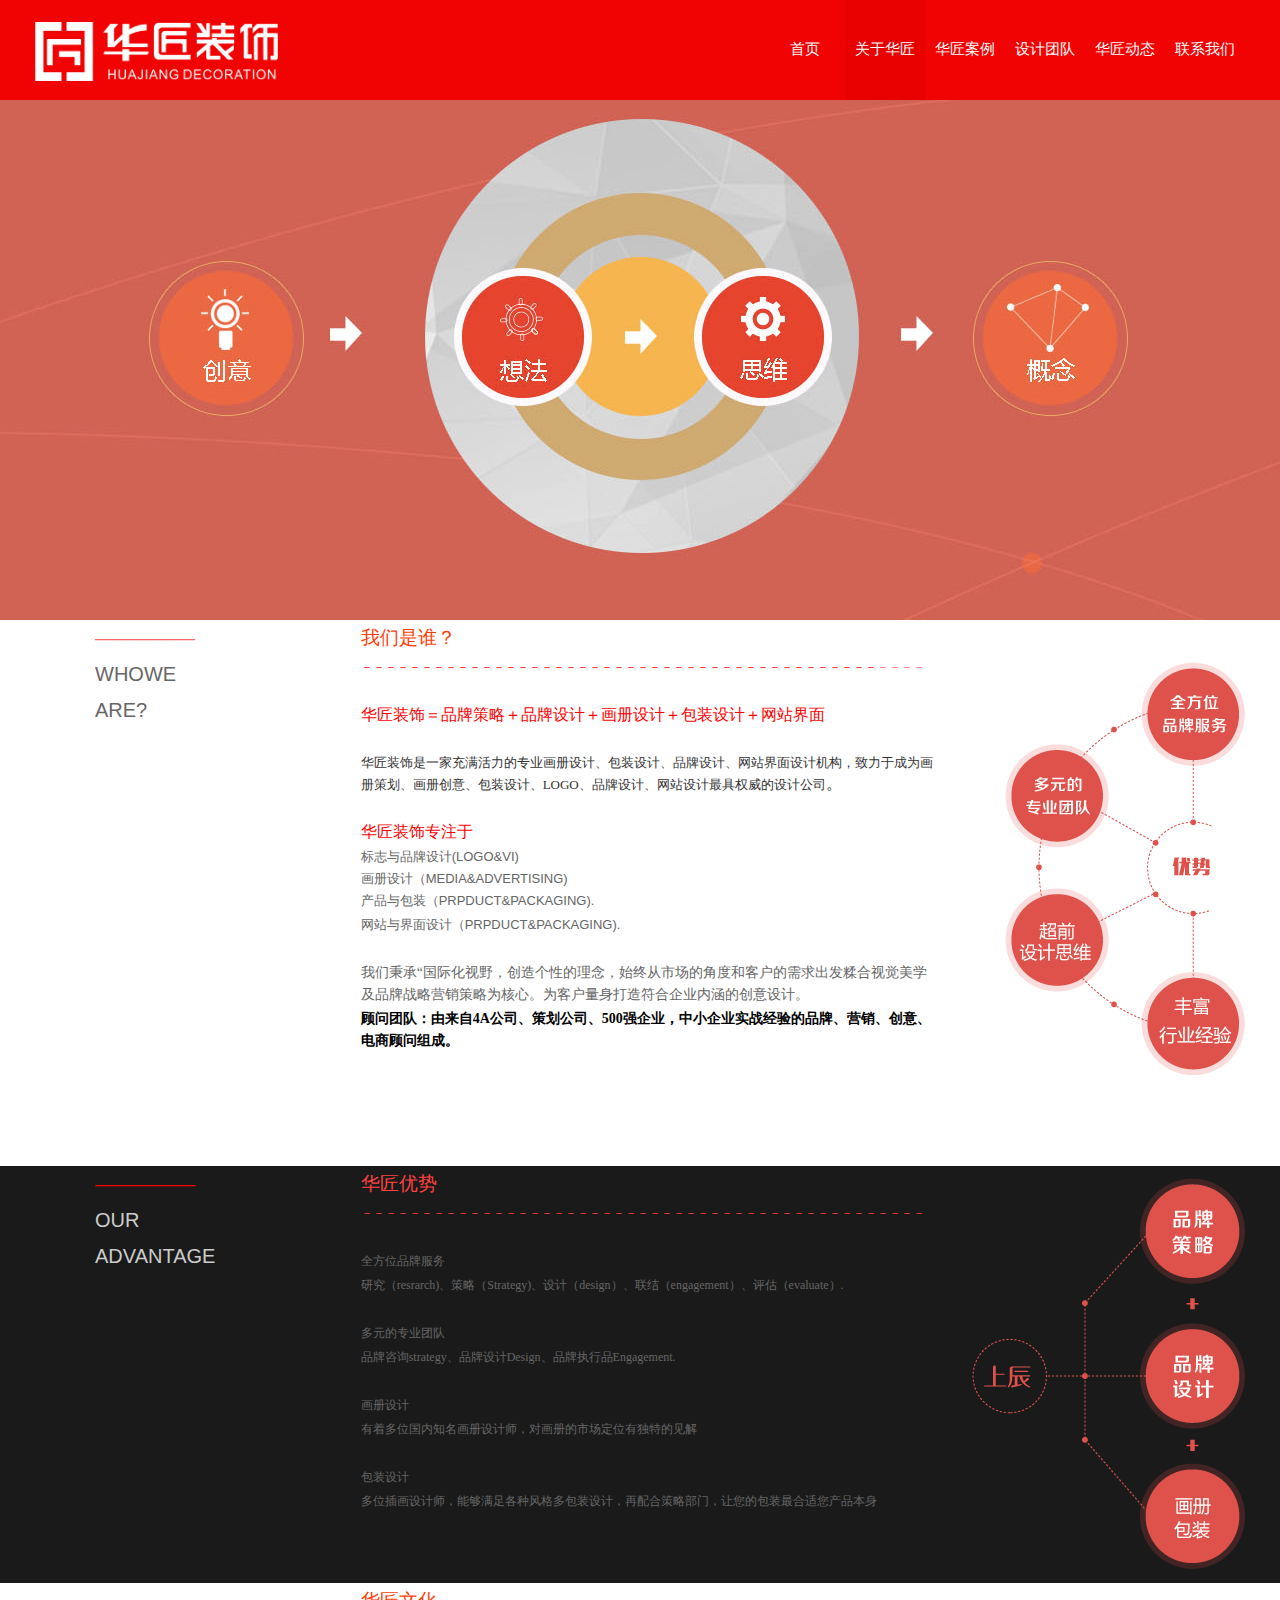
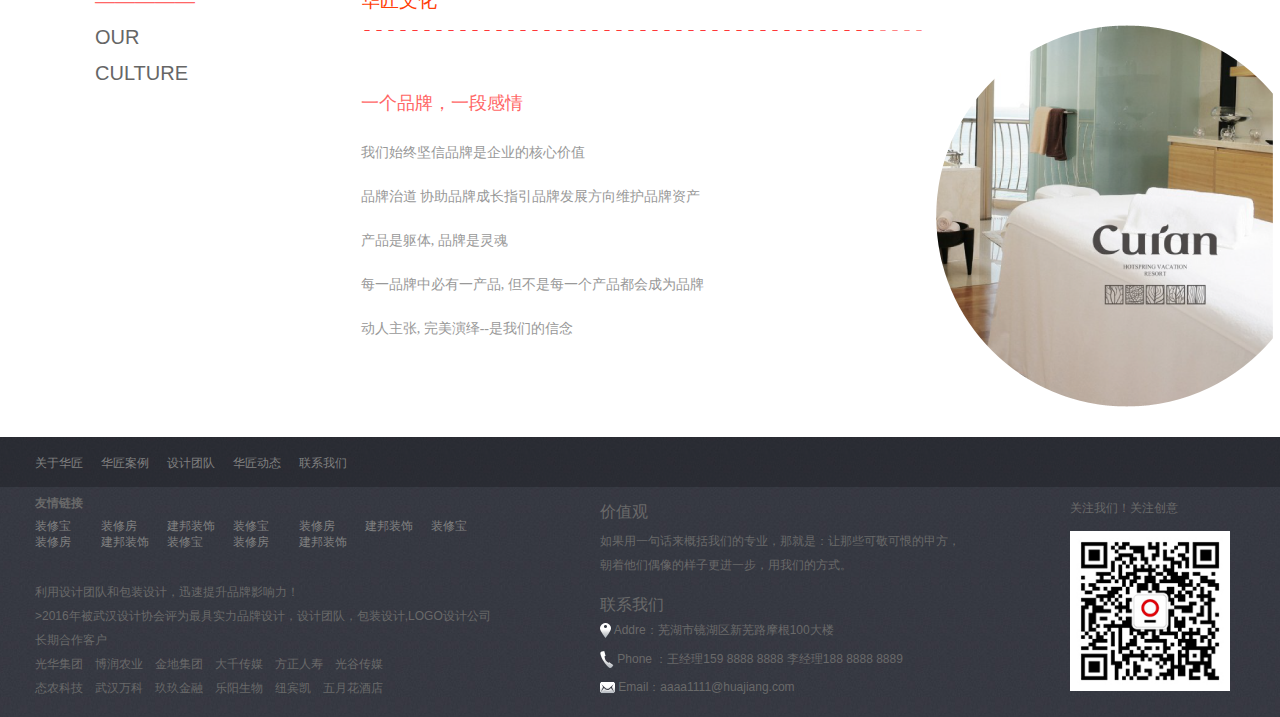
<file: huajiang/about.html>
<!DOCTYPE html>
<html lang="en">
<head>
    <meta charset="UTF-8">
    <title>华匠案例</title>
    <link rel="stylesheet" href="css/common.css">
    <script src="js/jquery-3.1.0.min.js"></script>
    <script src="js/common.js"></script>
</head>
<body>
<div class="indexBody">
    <!--header-->
    <div id="webHeader" class="webHeader">
        <div class="webHeaderNav">
            <!-- logo-->
            <div id="webHeaderNavLogo" class="webHeaderNavLogo">
                <a href="#">
                    <img class="logoImg" id="logoImg" title="华匠装饰LOGO" alt="华匠装饰LOGO" src="images/hjlogo.png">
                </a>
            </div>
            <!--logo end-->
            <!--navMenu-->
            <div id="webHeaderNavMenu" class="webHeaderNavMenu left">
                <ul class="headerMenuList">
                    <li class=""><a href="index.html">首页</a></li>
                    <li class=""><a href="about.html">关于华匠</a></li>
                    <li class=""><a href="case.html">华匠案例</a></li>
                    <li class=""><a href="team.html">设计团队</a></li>
                    <li class=""><a href="news.html">华匠动态</a></li>
                    <li class=""><a href="contact.html">联系我们</a></li>
                </ul>
            </div>
            <!--navMenu end-->
        </div>
    </div>
    <!--header end-->

    <div class="widthFull">
        <div class="banner">
            <a class="bannerAboutA" hidefocus="true" title="" href="javascript:;" style="  " onclick="return false;">
            </a>
        </div>
        <div class="about">
            <div class="aboutLeft">
                <div class="aboutLeftDiv">
                    <p><span>—————</span></p>
                    <p><span>WHOWE</span></p>
                    <p><span>ARE?</span></p>
                </div>
            </div>
            <div class="aboutMid">
                <div class="aboutMidHeader">
                    <span class="aboutMidHeaderTitle">我们是谁？</span>
                </div>
                <div class="aboutMidContent">
                    <div class="aboutMidContentDiv">
                        <div class="richContent richContent0"><p style="line-height:normal;"><span
                                style="font-family:SimSun;font-size:12px;color:#FF0000;">－－－－－－－－－－－－－－－－－－－－－－－－－－－－－－－－－－－－－－－－－－－<span
                                style="color:#FF6666;font-size:12px">－－－－</span></span></p>
                            <p style="line-height:normal;"><span
                                    style="font-family:SimSun;font-size:16px;color:#FF0000;"><br></span></p>
                            <p style="line-height:normal;"><span
                                    style="font-family:SimSun;font-size:16px;color:#FF0000;">华匠装饰＝品牌策略＋品牌设计＋画册设计＋包装设计＋网站界面</span>
                            </p>
                            <p style="line-height:normal;"><span
                                    style="font-family:SimSun;font-size:16px;color:#FF0000;"><br></span></p>
                            <p style="line-height:normal;"><span
                                    style="font-family:SimSun;font-size:16px;color:#FF0000;"><span
                                    style="color:#333333;font-family:SimSun;font-size:13px;line-height:18px;text-align:justify;">华匠装饰是一家充满活力的专业画册设计、包装设计、品牌设计、网站界面设计机构，致力于成为画册策划、画册创意、包装设计、LOGO、品牌设计、网站设计最具权威的设计公司<span
                                    style="line-height:21.6px;">。</span></span></span></p>
                            <p style="line-height:normal;"><span
                                    style="font-family:SimSun;font-size:16px;color:#FF0000;"><span
                                    style="color:#333333;font-family:SimSun;font-size:13px;line-height:18px;text-align:justify;"><br></span></span>
                            </p>
                            <p style="line-height:normal;"><span style="font-family:SimSun;font-size:16px;"><span
                                    style="font-family:SimSun;font-size:13px;line-height:18px;text-align:justify;"><span
                                    style="line-height:24px;font-family:微软雅黑;font-size:16px;color:#FF0000;">华匠装饰专注于</span></span></span>
                            </p>
                            <p><span style="font-family:Arial;font-size:13px;">标志与品牌设计(LOGO&amp;VI) <br
                                    style="color:#999999;font-family:微软雅黑;font-size:14px;line-height:23.9999980926514px;background-color:#FFFFFF;">画册设计（MEDIA&amp;ADVERTISING) <br
                                    style="color:#999999;font-family:微软雅黑;font-size:14px;line-height:23.9999980926514px;background-color:#FFFFFF;">产品与包装（PRPDUCT&amp;PACKAGING).</span>
                            </p>
                            <p><span style="font-family:Arial;font-size:13px;">网站与界面设计（PRPDUCT&amp;PACKAGING).</span>
                            </p>
                            <p><br></p>
                            <p>我们秉承“国际化视野，创造个性的理念，始终从市场的角度和客户的需求出发糅合视觉美学及品牌战略营销策略为核心。为客户量身打造符合企业内涵的创意设计。</p>
                            <p><strong><span style="font-size:14px;color:#000000;">顾问团队：由来自4A公司、策划公司、500强企业，中小企业实战经验的品牌、营销、创意、电商顾问组成。</span></strong>
                            </p>
                            <p style="line-height:normal;"><span
                                    style="font-family:SimSun;font-size:16px;color:#FF0000;"><span
                                    style="color:#333333;font-family:SimSun;font-size:13px;line-height:18px;text-align:justify;"><span
                                    style="color:#999999;font-family:微软雅黑;font-size:14px;line-height:23.9999980926514px;background-color:#FFFFFF;"><br></span></span></span><br>
                            </p></div>
                    </div>
                </div>
            </div>
            <div class="aboutRight">
                <p class="aboutRightP"><img src="images/ABUIABAEGAAgkNrqswUomYKiLDDwATidAw.png" alt=""></p>
            </div>
        </div>
        <div class="advantage">
            <div class="aboutDiv">
            <div class="aboutLeft">
                <div class="aboutLeftDiv">
                    <p><span>—————</span></p>
                    <p><span>OUR</span></p>
                    <p><span>ADVANTAGE</span></p>
                </div>
            </div>
            <div class="aboutMid">
                <div class="aboutMidHeader">
                    <span class="aboutMidHeaderTitle" style="color: #ff4340;">华匠优势</span>
                </div>
                <div class="aboutMidContent">
                    <div class="aboutMidContentDiv">
                        <div class="aboutfont12"><p style="line-height:normal;"><span
                                style="font-family:SimSun;font-size:12px;color: #ff4340;">－－－－－－－－－－－－－－－－－－－－－－－－－－－－－－－－－－－－－－－－－－－<span
                                style="color: #ff4340;font-size:12px">－－－－</span></span></p>
                            <p style="line-height:normal;"><span
                                    style="font-family:SimSun;font-size:16px;color:#FF0000;"><br></span></p>
                            </p><p style="line-height:normal;"><span style="color:#FF6666;"></span></p><p>全方位品牌服务</p><p>研究（resrarch)、策略（Strategy)、设计（design）、联结（engagement）、评估（evaluate）.</p><p><br></p><p>多元的专业团队</p><p>品牌咨询strategy、品牌设计Design、品牌执行品Engagement.</p><p><br></p><p>画册设计</p><p>有着多位国内知名画册设计师，对画册的市场定位有独特的见解</p><p><br></p><p>包装设计</p><p>多位插画设计师，能够满足各种风格多包装设计，再配合策略部门，让您的包装最合适您产品本身</p>
                        </div>
                    </div>
                </div>
            </div>
            <div class="aboutRight">
                <p class=""><img src="images/ABUIABAEGAAgkdLqswUovN-SMjCRAjiHAw.png" alt=""></p>
            </div>
            </div>
        </div>

        <div class="culture">
            <div class="aboutDiv">
            <div class="aboutLeft">
                <div class="aboutLeftDiv">
                    <p><span>—————</span></p>
                    <p><span>OUR</span></p>
                    <p><span>CULTURE</span></p>
                </div>
            </div>
            <div class="aboutMid">
                <div class="aboutMidHeader">
                    <span class="aboutMidHeaderTitle">华匠文化</span>
                </div>
                <div class="aboutMidContent">
                    <div class="aboutMidContentDiv">
                        <div class=""><p style="line-height:normal;"><span
                                style="font-family:SimSun;font-size:12px;color:#FF0000;">－－－－－－－－－－－－－－－－－－－－－－－－－－－－－－－－－－－－－－－－－－－<span
                                style="color:#FF6666;font-size:12px">－－－－</span></span></p>

                            <p style="line-height:normal;"><span
                                    style="font-family:SimSun;font-size:16px;color:#FF0000;"><br></span></p>
                            <p style="line-height:normal;"><span
                                    style="font-family:SimSun;font-size:16px;color:#FF0000;"></span></p>
                            <p style="line-height:normal;"><span
                                    style="font-family:SimSun;font-size:16px;color:#FF0000;"><span
                                    style="color:#333333;font-family:SimSun;font-size:13px;line-height:18px;text-align:justify;"><br></span></span>
                            </p>
                            <p style="line-height:normal;"><span style="font-family:SimSun;font-size:16px;"><span
                                    style="font-family:SimSun;font-size:13px;line-height:18px;text-align:justify;"><span
                                    style="line-height:24px;font-family:微软雅黑;color: #FF6666;font-size: 18px;">一个品牌，一段感情</span></span></span>
                            </p>
                            <p><br></p>
                            <p style="color:#999999;font-family:微软雅黑;font-size:14px;line-height:23.9999980926514px;background-color:#FFFFFF;margin-bottom:20px;">我们始终坚信品牌是企业的核心价值</p><p style="color:#999999;font-family:微软雅黑;font-size:14px;line-height:23.9999980926514px;background-color:#FFFFFF;margin-bottom:20px;">品牌治道 协助品牌成长指引品牌发展方向维护品牌资产</p><p style="color:#999999;font-family:微软雅黑;font-size:14px;line-height:23.9999980926514px;background-color:#FFFFFF;margin-bottom:20px;">产品是躯体, 品牌是灵魂</p><p style="color:#999999;font-family:微软雅黑;font-size:14px;line-height:23.9999980926514px;background-color:#FFFFFF;margin-bottom:20px;">每一品牌中必有一产品, 但不是每一个产品都会成为品牌</p><p style="color:#999999;font-family:微软雅黑;font-size:14px;line-height:23.9999980926514px;background-color:#FFFFFF;margin-bottom:20px;">动人主张, 完美演绎--是我们的信念</p><p><span style="color:#FF6666;font-size:18px;"><br></span><br></p>
                          </div>
                    </div>
                </div>
            </div>
            <div class="aboutRight">
                <p class="aboutRightP"><img src="images/ABUIABAEGAAg-9zqswUooMDTugUw0QI4-gI.png" alt=""></p>
            </div>
            </div>
        </div>
    </div>

    <!--footer-->
    <div id="webFooter" class="webFooter">
        <div class="footerContent">
            <div class="footerNav">
                <ul>
                    <li><a href="">关于华匠</a></li>
                    <li><a href="">华匠案例</a></li>
                    <li><a href="">设计团队</a></li>
                    <li><a href="">华匠动态</a></li>
                    <li><a href="">联系我们</a></li>
                </ul>
            </div>
            <div class="footerLink">
                <div class="footerLinkContent">
                    <p class="footerLinkContentTop">友情链接</p>
                    <ul>
                        <li><a href="">装修宝</a></li>
                        <li><a href="">装修房</a></li>
                        <li><a href="">建邦装饰</a></li>
                        <li><a href="">装修宝</a></li>
                        <li><a href="">装修房</a></li>
                        <li><a href="">建邦装饰</a></li>
                        <li><a href="">装修宝</a></li>
                        <li><a href="">装修房</a></li>
                        <li><a href="">建邦装饰</a></li>
                        <li><a href="">装修宝</a></li>
                        <li><a href="">装修房</a></li>
                        <li><a href="">建邦装饰</a></li>
                    </ul>
                    <div class="clear"></div>
                    <div class="bottomPosition">
                        <p class="footerLinkContentMid">利用设计团队和包装设计，迅速提升品牌影响力！ </p>
                        <p> >2016年被武汉设计协会评为最具实力品牌设计，设计团队，包装设计,LOGO设计公司</p>
                        <p>长期合作客户</p>
                        <p>光华集团　博润农业　金地集团　大千传媒　方正人寿　光谷传媒</p>
                        <p>态农科技　武汉万科　玖玖金融　乐阳生物　纽宾凯　五月花酒店</p>
                    </div>
                    <!-- <p class="footerLinkBottom" style="line-height:2.5em;"><span>
                         <span>©2016 Anato</span>
                         <span style="font-size:13.3333px;line-height:33.3333px;">l</span>
                         <span>e Corporation. All rights reserved.</span></span>
                         <span>皖ICP备00000000号</span></p>-->
                </div>
                <div class="footerValue">
                    <p class="footerValueTitle">价值观</p>
                    <p>如果用一句话来概括我们的专业，那就是：让那些可敬可恨的甲方，</p>
                    <p>朝着他们偶像的样子更进一步，用我们的方式。</p>
                    <div class="bottomPosition">
                        <p style="font-size: 16px;">联系我们</p>
                        <p><span><img src="images/ABUIABAEGAAggaHZswUouKXtjAcwCzgQ.png" alt=""></span>
                            Addre：芜湖市镜湖区新芜路摩根100大楼
                        </p>
                        <p><span><img src="images/ABUIABAEGAAgtKbZswUoiYLDswUwDjgS.png" alt=""></span>
                            Phone ：王经理159 8888 8888 李经理188 8888 8889
                        </p>
                        <p><span><img src="images/ABUIABAEGAAgt6jZswUopITfEzAPOAw.png" alt=""></span>
                            Email：aaaa1111@huajiang.com
                        </p>
                        <!--    <p style="margin-top: 20px;">友情链接互换请联系：QQ 6666666</p>-->
                    </div>
                </div>
                <div class="footerWinxin">
                    <p>关注我们！关注创意</p>
                    <img src="images/ABUIABACGAAgprTfuwUoxOKaogMwyAE4yAE.jpg" alt="">
                </div>
            </div>

        </div>
    </div>
    <!--footer End-->
</div>
</body>
</html>
</file>
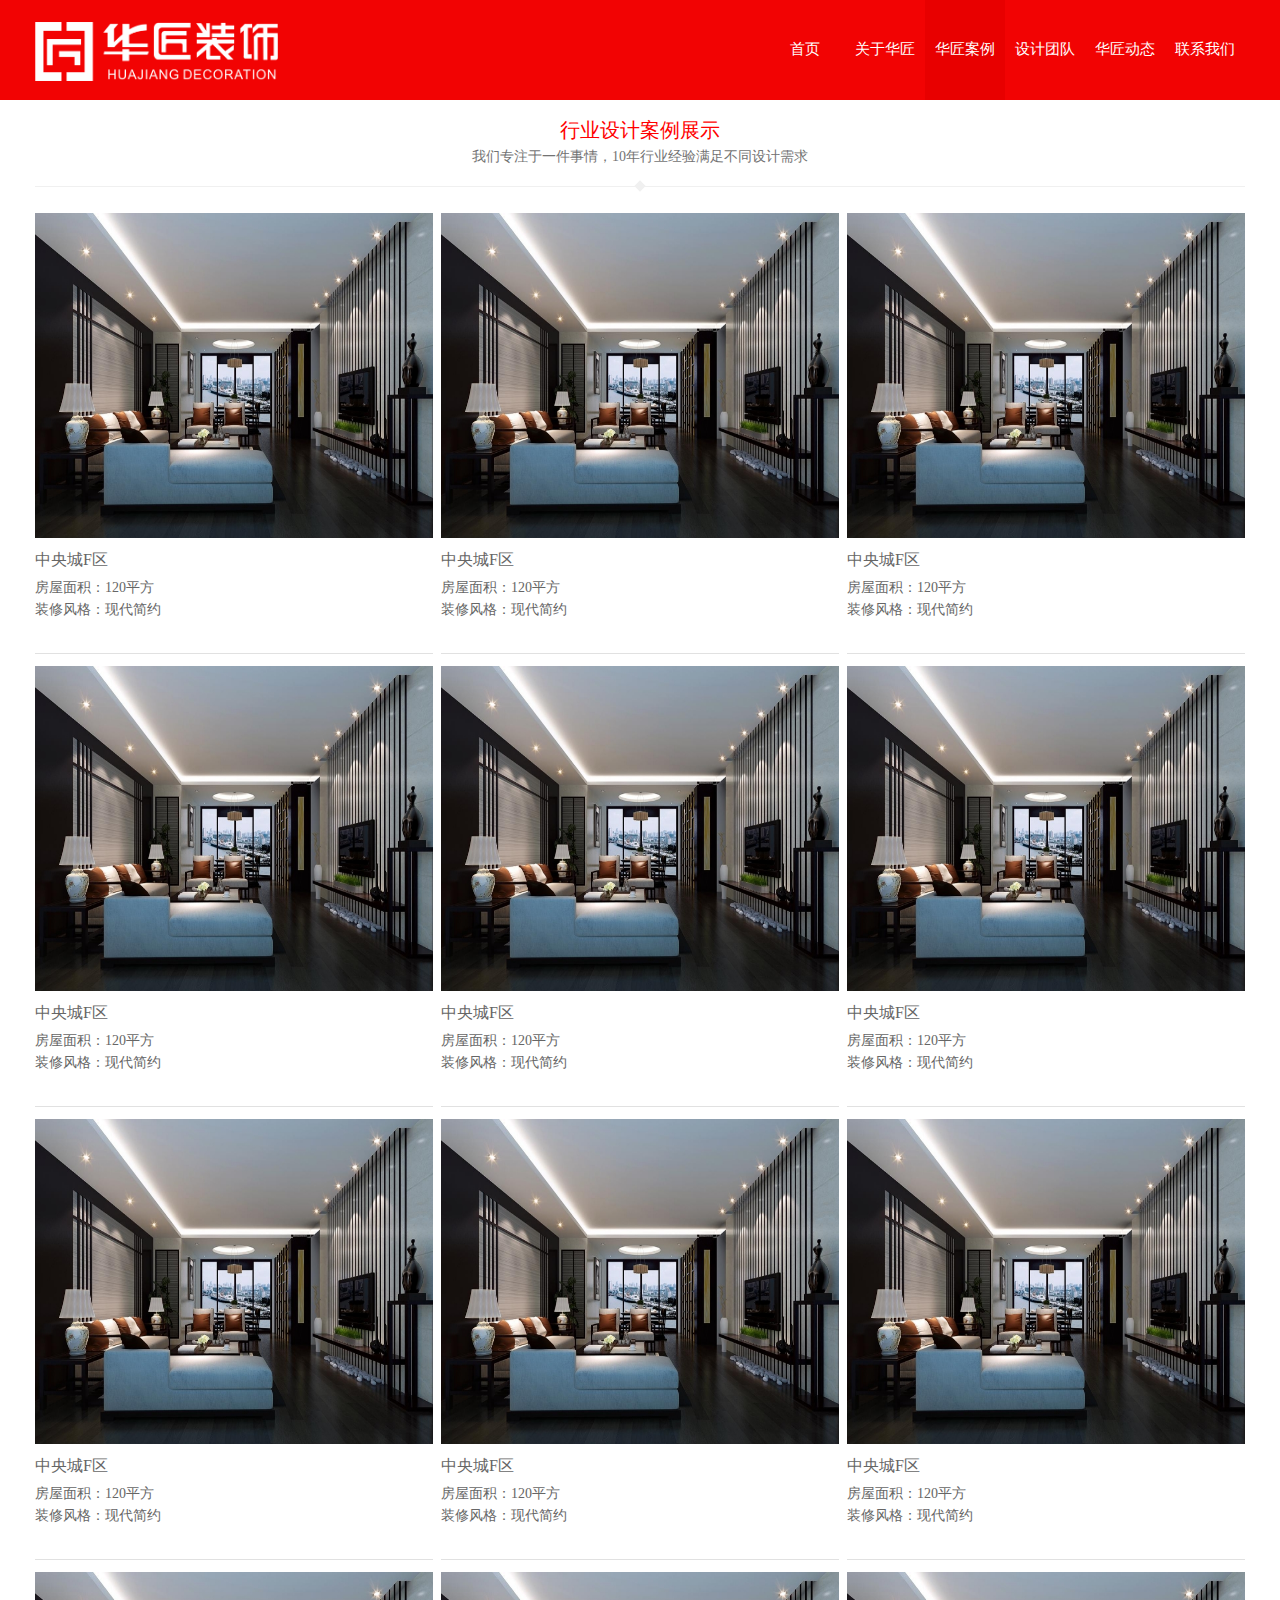
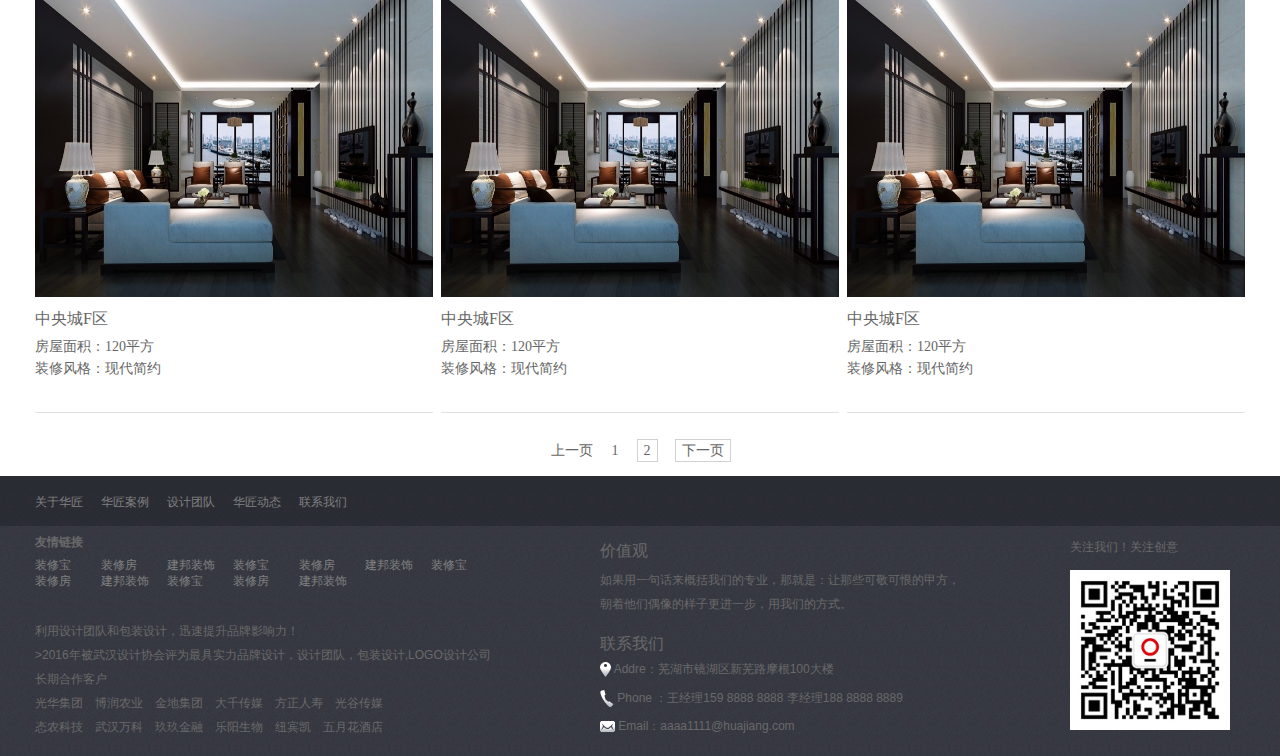
<file: huajiang/case.html>
<!DOCTYPE html>
<html lang="en">
<head>
    <meta charset="UTF-8">
    <title>华匠案例</title>
    <link rel="stylesheet" href="css/common.css">
    <script src="js/jquery-3.1.0.min.js"></script>
    <script src="js/common.js"></script>
</head>
<body>
<div class="indexBody">
    <!--header-->
    <div id="webHeader" class="webHeader">
        <div class="webHeaderNav">
            <!-- logo-->
            <div id="webHeaderNavLogo" class="webHeaderNavLogo">
                <a href="#">
                    <img class="logoImg" id="logoImg" title="华匠装饰LOGO" alt="华匠装饰LOGO" src="images/hjlogo.png">
                </a>
            </div>
            <!--logo end-->
            <!--navMenu-->
            <div id="webHeaderNavMenu" class="webHeaderNavMenu left">
                <ul class="headerMenuList">
                    <li class=""><a href="index.html">首页</a></li>
                    <li class=""><a href="about.html">关于华匠</a></li>
                    <li class="on"><a href="case.html">华匠案例</a></li>
                    <li class=""><a href="team.html">设计团队</a></li>
                    <li class=""><a href="news.html">华匠动态</a></li>
                    <li class=""><a href="contact.html">联系我们</a></li>
                </ul>
            </div>
            <!--navMenu end-->
        </div>
    </div>
    <!--header end-->

    <!--designer case-->
    <div id="designerAndCase" class="designerAndCase">

        <div class="webCasePage ">
            <div class="designerTeamTitle">
                <span class="designerTeamTitleSpan1">行业设计案例展示</span>
                <span class="designerTeamTitleSpan2">我们专注于一件事情，10年行业经验满足不同设计需求</span>
                <span class="designerTeamLine">
                    <span class="designerTeamLineCenter"></span>
                </span>
            </div>
            <div class="webCasePageDiv">
                <div class="casePageImgDiv">
                    <a href="caseInfo.html">
                        <img class="casePageImg" src="images/1464414355_8322.jpg" alt="">
                    </a>
                </div>
                <div class="caseIntro">
                    <p class="caseIntroName"><a class="" href="caseInfo.html">中央城F区</a></p>
                    <p class="caseIntroInfo">房屋面积：120平方</p>
                    <p class="caseIntroInfo">装修风格：现代简约</p>
                </div>
            </div>
            <div class="webCasePageDiv">
                <div class="casePageImgDiv">
                    <a href="caseInfo.html">
                        <img class="casePageImg" src="images/1464414355_8322.jpg" alt="">
                    </a>
                </div>
                <div class="caseIntro">
                    <p class="caseIntroName"><a class="" href="caseInfo.html">中央城F区</a></p>
                    <p class="caseIntroInfo">房屋面积：120平方</p>
                    <p class="caseIntroInfo">装修风格：现代简约</p>
                </div>
            </div>
            <div class="webCasePageDiv">
                <div class="casePageImgDiv">
                    <a href="caseInfo.html">
                        <img class="casePageImg" src="images/1464414355_8322.jpg" alt="">
                    </a>
                </div>
                <div class="caseIntro">
                    <p class="caseIntroName"><a class="" href="caseInfo.html">中央城F区</a></p>
                    <p class="caseIntroInfo">房屋面积：120平方</p>
                    <p class="caseIntroInfo">装修风格：现代简约</p>
                </div>
            </div>
            <div class="webCasePageDiv">
                <div class="casePageImgDiv">
                    <a href="caseInfo.html">
                        <img class="casePageImg" src="images/1464414355_8322.jpg" alt="">
                    </a>
                </div>
                <div class="caseIntro">
                    <p class="caseIntroName"><a class="" href="caseInfo.html">中央城F区</a></p>
                    <p class="caseIntroInfo">房屋面积：120平方</p>
                    <p class="caseIntroInfo">装修风格：现代简约</p>
                </div>
            </div>
            <div class="webCasePageDiv">
                <div class="casePageImgDiv">
                    <a href="#">
                        <img class="casePageImg" src="images/1464414355_8322.jpg" alt="">
                    </a>
                </div>
                <div class="caseIntro">
                    <p class="caseIntroName"><a class="" href="#">中央城F区</a></p>
                    <p class="caseIntroInfo">房屋面积：120平方</p>
                    <p class="caseIntroInfo">装修风格：现代简约</p>
                </div>
            </div>
            <div class="webCasePageDiv">
                <div class="casePageImgDiv">
                    <a href="#">
                        <img class="casePageImg" src="images/1464414355_8322.jpg" alt="">
                    </a>
                </div>
                <div class="caseIntro">
                    <p class="caseIntroName"><a class="" href="#">中央城F区</a></p>
                    <p class="caseIntroInfo">房屋面积：120平方</p>
                    <p class="caseIntroInfo">装修风格：现代简约</p>
                </div>
            </div>
            <div class="webCasePageDiv">
                <div class="casePageImgDiv">
                    <a href="#">
                        <img class="casePageImg" src="images/1464414355_8322.jpg" alt="">
                    </a>
                </div>
                <div class="caseIntro">
                    <p class="caseIntroName"><a class="" href="#">中央城F区</a></p>
                    <p class="caseIntroInfo">房屋面积：120平方</p>
                    <p class="caseIntroInfo">装修风格：现代简约</p>
                </div>
            </div>
            <div class="webCasePageDiv">
                <div class="casePageImgDiv">
                    <a href="#">
                        <img class="casePageImg" src="images/1464414355_8322.jpg" alt="">
                    </a>
                </div>
                <div class="caseIntro">
                    <p class="caseIntroName"><a class="" href="#">中央城F区</a></p>
                    <p class="caseIntroInfo">房屋面积：120平方</p>
                    <p class="caseIntroInfo">装修风格：现代简约</p>
                </div>
            </div>
            <div class="webCasePageDiv">
                <div class="casePageImgDiv">
                    <a href="#">
                        <img class="casePageImg" src="images/1464414355_8322.jpg" alt="">
                    </a>
                </div>
                <div class="caseIntro">
                    <p class="caseIntroName"><a class="" href="#">中央城F区</a></p>
                    <p class="caseIntroInfo">房屋面积：120平方</p>
                    <p class="caseIntroInfo">装修风格：现代简约</p>
                </div>
            </div>
            <div class="webCasePageDiv">
                <div class="casePageImgDiv">
                    <a href="#">
                        <img class="casePageImg" src="images/1464414355_8322.jpg" alt="">
                    </a>
                </div>
                <div class="caseIntro">
                    <p class="caseIntroName"><a class="" href="#">中央城F区</a></p>
                    <p class="caseIntroInfo">房屋面积：120平方</p>
                    <p class="caseIntroInfo">装修风格：现代简约</p>
                </div>
            </div>
            <div class="webCasePageDiv">
                <div class="casePageImgDiv">
                    <a href="#">
                        <img class="casePageImg" src="images/1464414355_8322.jpg" alt="">
                    </a>
                </div>
                <div class="caseIntro">
                    <p class="caseIntroName"><a class="" href="#">中央城F区</a></p>
                    <p class="caseIntroInfo">房屋面积：120平方</p>
                    <p class="caseIntroInfo">装修风格：现代简约</p>
                </div>
            </div>
            <div class="webCasePageDiv">
                <div class="casePageImgDiv">
                    <a href="#">
                        <img class="casePageImg" src="images/1464414355_8322.jpg" alt="">
                    </a>
                </div>
                <div class="caseIntro">
                    <p class="caseIntroName"><a class="" href="#">中央城F区</a></p>
                    <p class="caseIntroInfo">房屋面积：120平方</p>
                    <p class="caseIntroInfo">装修风格：现代简约</p>
                </div>
            </div>
        </div>
        <div class="clear"></div>
        <div id="" class="pageDiv">
            <div class="pagePrev">
                <span>上一页</span></div>
            <div class="pageNo"><span>1</span></div>
            <div class="pageNo"><a hidefocus="true" class="" href="#"><span>2</span></a></div>
            <div class="pageNext"><a hidefocus="true" class="" href="#"><span>下一页</span></a></div>
        </div>
    </div>
    <div class="clear"></div>

    <!--footer-->
    <div id="webFooter" class="webFooter">
        <div class="footerContent">
            <div class="footerNav">
                <ul>
                    <li><a href="">关于华匠</a></li>
                    <li><a href="">华匠案例</a></li>
                    <li><a href="">设计团队</a></li>
                    <li><a href="">华匠动态</a></li>
                    <li><a href="">联系我们</a></li>
                </ul>
            </div>
            <div class="footerLink">
                <div class="footerLinkContent">
                    <p class="footerLinkContentTop" >友情链接</p>
                    <ul>
                        <li><a href="">装修宝</a></li>
                        <li><a href="">装修房</a></li>
                        <li><a href="">建邦装饰</a></li>
                        <li><a href="">装修宝</a></li>
                        <li><a href="">装修房</a></li>
                        <li><a href="">建邦装饰</a></li>
                        <li><a href="">装修宝</a></li>
                        <li><a href="">装修房</a></li>
                        <li><a href="">建邦装饰</a></li>
                        <li><a href="">装修宝</a></li>
                        <li><a href="">装修房</a></li>
                        <li><a href="">建邦装饰</a></li>
                    </ul>
                    <div class="clear"></div>
                    <div class="bottomPosition">
                        <p class="footerLinkContentMid">利用设计团队和包装设计，迅速提升品牌影响力！   </p>
                        <p> >2016年被武汉设计协会评为最具实力品牌设计，设计团队，包装设计,LOGO设计公司</p>
                        <p>长期合作客户</p>
                        <p>光华集团　博润农业　金地集团　大千传媒　方正人寿　光谷传媒</p>
                        <p>态农科技　武汉万科　玖玖金融　乐阳生物　纽宾凯　五月花酒店</p>
                    </div>
                    <!-- <p class="footerLinkBottom" style="line-height:2.5em;"><span>
                         <span>©2016 Anato</span>
                         <span style="font-size:13.3333px;line-height:33.3333px;">l</span>
                         <span>e Corporation. All rights reserved.</span></span>
                         <span>皖ICP备00000000号</span></p>-->
                </div>
                <div class="footerValue">
                    <p class="footerValueTitle">价值观</p>
                    <p>如果用一句话来概括我们的专业，那就是：让那些可敬可恨的甲方，</p>
                    <p>朝着他们偶像的样子更进一步，用我们的方式。</p>
                    <div class="bottomPosition">
                        <p style="font-size: 16px;">联系我们</p>
                        <p><span><img src="images/ABUIABAEGAAggaHZswUouKXtjAcwCzgQ.png" alt=""></span>
                            Addre：芜湖市镜湖区新芜路摩根100大楼
                        </p>
                        <p><span><img src="images/ABUIABAEGAAgtKbZswUoiYLDswUwDjgS.png" alt=""></span>
                            Phone ：王经理159 8888 8888  李经理188 8888 8889
                        </p>
                        <p><span><img src="images/ABUIABAEGAAgt6jZswUopITfEzAPOAw.png" alt=""></span>
                            Email：aaaa1111@huajiang.com
                        </p>
                        <!--    <p style="margin-top: 20px;">友情链接互换请联系：QQ 6666666</p>-->
                    </div>
                </div>
                <div class="footerWinxin">
                    <p>关注我们！关注创意</p>
                    <img src="images/ABUIABACGAAgprTfuwUoxOKaogMwyAE4yAE.jpg" alt="">
                </div>
            </div>

        </div>
    </div>
    <!--footer End-->
</div>
</body>
</html>
</file>
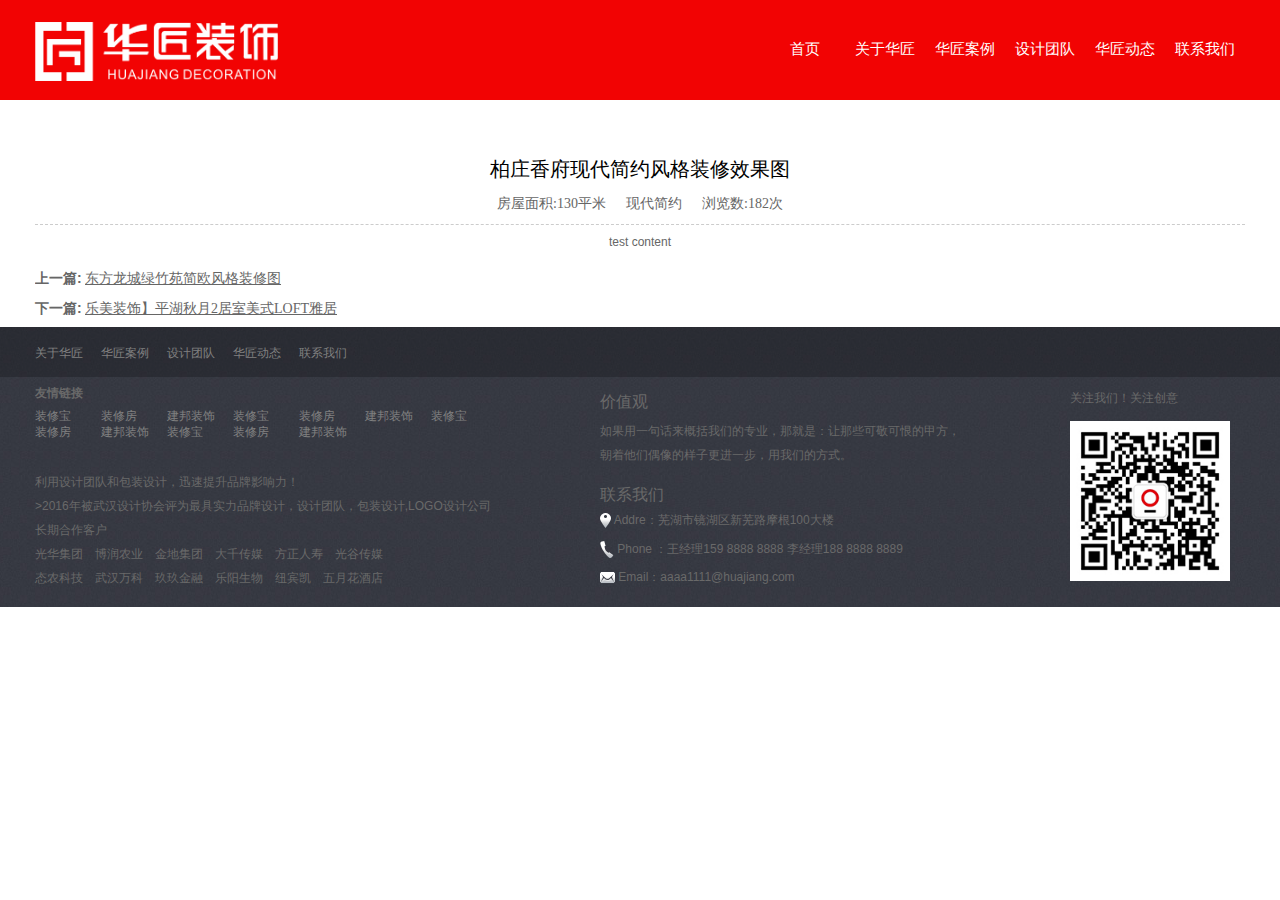
<file: huajiang/caseInfo.html>
<!DOCTYPE html>
<html lang="en">
<head>
    <meta charset="UTF-8">
    <title>华匠案例</title>
    <link rel="stylesheet" href="css/common.css">
    <script src="js/jquery-3.1.0.min.js"></script>
    <script src="js/common.js"></script>
</head>
<body>
<div class="indexBody">
    <!--header-->
    <div id="webHeader" class="webHeader">
        <div class="webHeaderNav">
            <!-- logo-->
            <div id="webHeaderNavLogo" class="webHeaderNavLogo">
                <a href="#">
                    <img class="logoImg" id="logoImg" title="华匠装饰LOGO" alt="华匠装饰LOGO" src="images/hjlogo.png">
                </a>
            </div>
            <!--logo end-->
            <!--navMenu-->
            <div id="webHeaderNavMenu" class="webHeaderNavMenu left">
                <ul class="headerMenuList">
                    <li class=""><a href="index.html">首页</a></li>
                    <li class=""><a href="about.html">关于华匠</a></li>
                    <li class=""><a href="case.html">华匠案例</a></li>
                    <li class=""><a href="team.html">设计团队</a></li>
                    <li class=""><a href="news.html">华匠动态</a></li>
                    <li class=""><a href="contact.html">联系我们</a></li>
                </ul>
            </div>
            <!--navMenu end-->
        </div>
    </div>
    <!--header end-->

    <div class="widthFull">
        <div class="detailNavlist">
            <div class="detailMainNav">
                  <div class="detailTitle">
                      柏庄香府现代简约风格装修效果图
                  </div>
                  <div class="detailInfo">
                      <span>房屋面积:130平米</span><span>现代简约</span><span>浏览数:182次</span>
                  </div>
             </div>
            <div class="borderLineDashed"></div>
        </div>

        <p class="clear"></p>
        <div class="detailContent">
            <!--content-->
            <div class="wordContent">test content</div>
            <p class="clear"></p>
            <div class="pageControl">
            <div class="pagePro">
                <b>上一篇:</b>
                <a href="#">东方龙城绿竹苑简欧风格装修图</a>
            </div>
            <div class="pageNext">
                <b>下一篇:</b>
                <a href="#">乐美装饰】平湖秋月2居室美式LOFT雅居</a>
            </div>
            </div>
        </div>

    </div>


    <!--footer-->
    <div id="webFooter" class="webFooter">
        <div class="footerContent">
            <div class="footerNav">
                <ul>
                    <li><a href="">关于华匠</a></li>
                    <li><a href="">华匠案例</a></li>
                    <li><a href="">设计团队</a></li>
                    <li><a href="">华匠动态</a></li>
                    <li><a href="">联系我们</a></li>
                </ul>
            </div>
            <div class="footerLink">
                <div class="footerLinkContent">
                    <p class="footerLinkContentTop" >友情链接</p>
                    <ul>
                        <li><a href="">装修宝</a></li>
                        <li><a href="">装修房</a></li>
                        <li><a href="">建邦装饰</a></li>
                        <li><a href="">装修宝</a></li>
                        <li><a href="">装修房</a></li>
                        <li><a href="">建邦装饰</a></li>
                        <li><a href="">装修宝</a></li>
                        <li><a href="">装修房</a></li>
                        <li><a href="">建邦装饰</a></li>
                        <li><a href="">装修宝</a></li>
                        <li><a href="">装修房</a></li>
                        <li><a href="">建邦装饰</a></li>
                    </ul>
                    <div class="clear"></div>
                    <div class="bottomPosition">
                        <p class="footerLinkContentMid">利用设计团队和包装设计，迅速提升品牌影响力！   </p>
                        <p> >2016年被武汉设计协会评为最具实力品牌设计，设计团队，包装设计,LOGO设计公司</p>
                        <p>长期合作客户</p>
                        <p>光华集团　博润农业　金地集团　大千传媒　方正人寿　光谷传媒</p>
                        <p>态农科技　武汉万科　玖玖金融　乐阳生物　纽宾凯　五月花酒店</p>
                    </div>
                    <!-- <p class="footerLinkBottom" style="line-height:2.5em;"><span>
                         <span>©2016 Anato</span>
                         <span style="font-size:13.3333px;line-height:33.3333px;">l</span>
                         <span>e Corporation. All rights reserved.</span></span>
                         <span>皖ICP备00000000号</span></p>-->
                </div>
                <div class="footerValue">
                    <p class="footerValueTitle">价值观</p>
                    <p>如果用一句话来概括我们的专业，那就是：让那些可敬可恨的甲方，</p>
                    <p>朝着他们偶像的样子更进一步，用我们的方式。</p>
                    <div class="bottomPosition">
                        <p style="font-size: 16px;">联系我们</p>
                        <p><span><img src="images/ABUIABAEGAAggaHZswUouKXtjAcwCzgQ.png" alt=""></span>
                            Addre：芜湖市镜湖区新芜路摩根100大楼
                        </p>
                        <p><span><img src="images/ABUIABAEGAAgtKbZswUoiYLDswUwDjgS.png" alt=""></span>
                            Phone ：王经理159 8888 8888  李经理188 8888 8889
                        </p>
                        <p><span><img src="images/ABUIABAEGAAgt6jZswUopITfEzAPOAw.png" alt=""></span>
                            Email：aaaa1111@huajiang.com
                        </p>
                        <!--    <p style="margin-top: 20px;">友情链接互换请联系：QQ 6666666</p>-->
                    </div>
                </div>
                <div class="footerWinxin">
                    <p>关注我们！关注创意</p>
                    <img src="images/ABUIABACGAAgprTfuwUoxOKaogMwyAE4yAE.jpg" alt="">
                </div>
            </div>

        </div>
    </div>
    <!--footer End-->
</div>
</body>
</html>
</file>
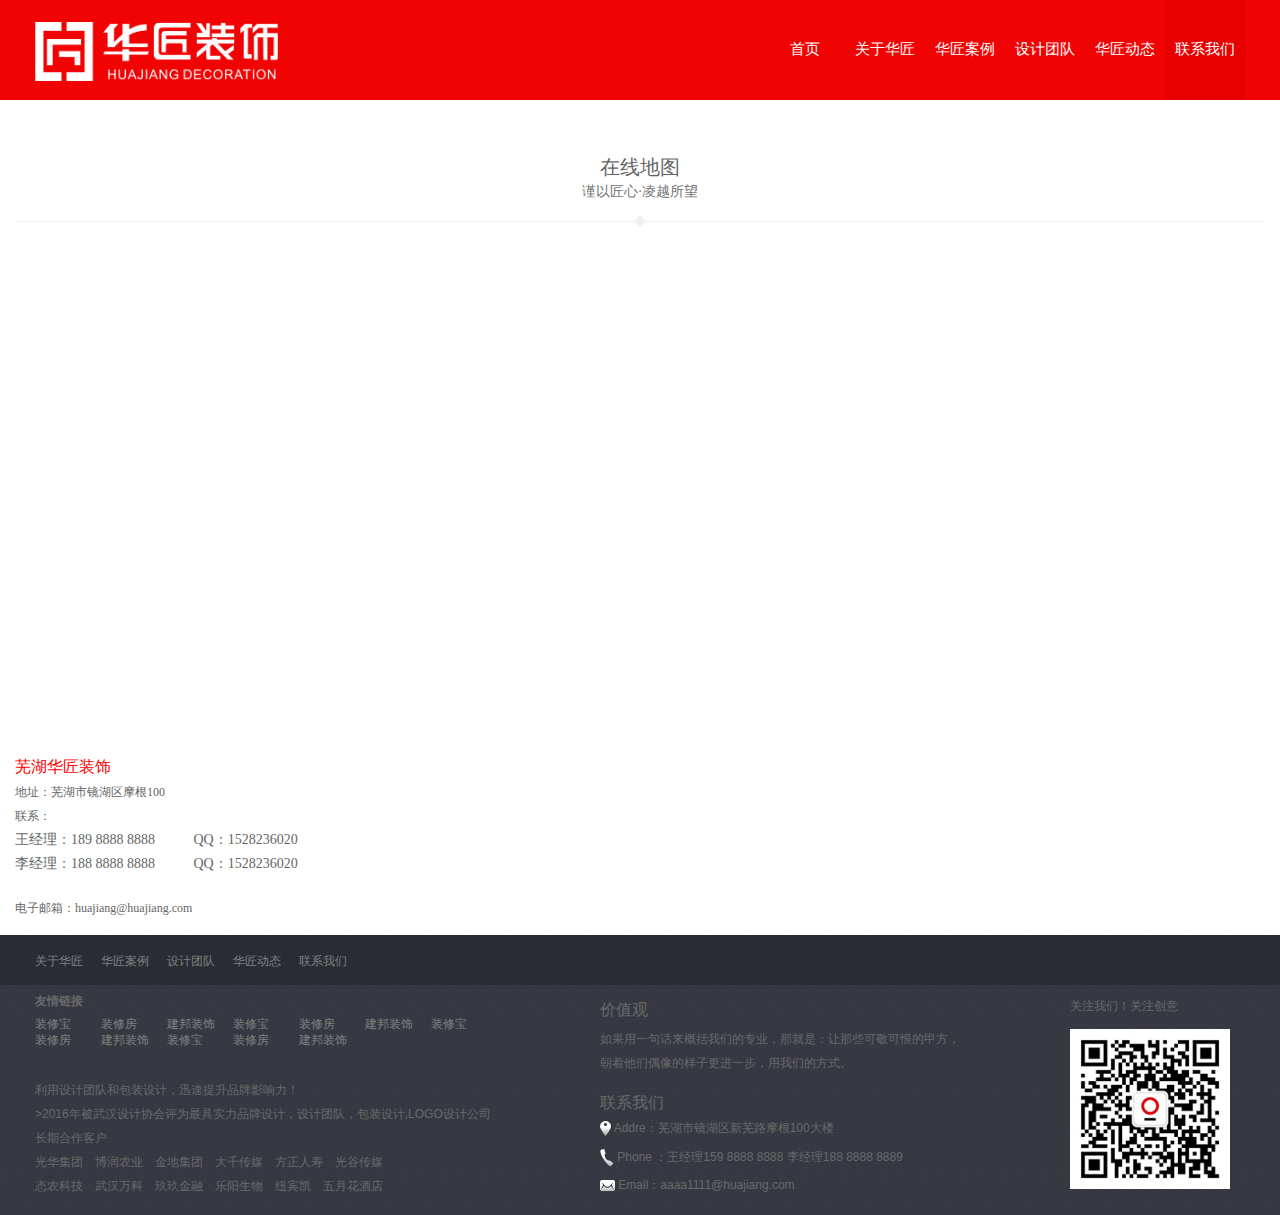
<file: huajiang/contact.html>
<!DOCTYPE html>
<html lang="en">
<head>
    <meta charset="UTF-8">
    <title>华匠案例</title>
    <link rel="stylesheet" href="css/common.css">
    <script src="js/jquery-3.1.0.min.js"></script>
    <script src="js/common.js"></script>

    <script type="text/javascript" src="http://api.map.baidu.com/api?v=2.0&ak=MfO15mp5A5qvNNqFKZdRhEvW83LosDGI"></script>
    <title>地址</title>
</head>
<body>
<div class="indexBody">
    <!--header-->
    <div id="webHeader" class="webHeader">
        <div class="webHeaderNav">
            <!-- logo-->
            <div id="webHeaderNavLogo" class="webHeaderNavLogo">
                <a href="#">
                    <img class="logoImg" id="logoImg" title="华匠装饰LOGO" alt="华匠装饰LOGO" src="images/hjlogo.png">
                </a>
            </div>
            <!--logo end-->
            <!--navMenu-->
            <div id="webHeaderNavMenu" class="webHeaderNavMenu left">
                <ul class="headerMenuList">
                    <li class=""><a href="index.html">首页</a></li>
                    <li class=""><a href="about.html">关于华匠</a></li>
                    <li class=""><a href="case.html">华匠案例</a></li>
                    <li class=""><a href="team.html">设计团队</a></li>
                    <li class=""><a href="news.html">华匠动态</a></li>
                    <li class="on"><a href="contact.html">联系我们</a></li>
                </ul>
            </div>
            <!--navMenu end-->
        </div>
    </div>
    <!--header end-->

    <div class="webContactMain">
        <div class="contactContent">
            <div class="contactInro">
                <span class="contactInroTitle">在线地图</span>
                <span class="contactInroDescript" style="font-size: 14px">谨以匠心·凌越所望</span>
                <span class="designerTeamLine">
                    <span class="designerTeamLineCenter"></span>
                </span>
            </div>
            <!--map-->
            <div id="allmap" class="contactMap">
            </div>
            <div class="contactContentMapDetail">
                <p><span style="font-size:16px;color:#FF0000;">芜湖华匠装饰</span></p>
                <p><span style="">地址：芜湖市镜湖区摩根100</span></p>
                <p><span style="">联系：</span></p>
                <p><span style="font-size:14px;">王经理：189 8888 8888 &nbsp; &nbsp; &nbsp; &nbsp; &nbsp; QQ：1528236020</span></p>
                <p><span style="font-size:14px">李经理：188 8888 8888 &nbsp; &nbsp; &nbsp; &nbsp; &nbsp; QQ：1528236020</span></p>
                <p style="margin:20px 0 15px 0"><span style="">电子邮箱：huajiang@huajiang.com</span></p>


            </div>
        </div>
    </div>

    <!--footer-->
    <div id="webFooter" class="webFooter">
        <div class="footerContent">
            <div class="footerNav">
                <ul>
                    <li><a href="">关于华匠</a></li>
                    <li><a href="">华匠案例</a></li>
                    <li><a href="">设计团队</a></li>
                    <li><a href="">华匠动态</a></li>
                    <li><a href="">联系我们</a></li>
                </ul>
            </div>
            <div class="footerLink">
                <div class="footerLinkContent">
                    <p class="footerLinkContentTop" >友情链接</p>
                    <ul>
                        <li><a href="">装修宝</a></li>
                        <li><a href="">装修房</a></li>
                        <li><a href="">建邦装饰</a></li>
                        <li><a href="">装修宝</a></li>
                        <li><a href="">装修房</a></li>
                        <li><a href="">建邦装饰</a></li>
                        <li><a href="">装修宝</a></li>
                        <li><a href="">装修房</a></li>
                        <li><a href="">建邦装饰</a></li>
                        <li><a href="">装修宝</a></li>
                        <li><a href="">装修房</a></li>
                        <li><a href="">建邦装饰</a></li>
                    </ul>
                    <div class="clear"></div>
                    <div class="bottomPosition">
                        <p class="footerLinkContentMid">利用设计团队和包装设计，迅速提升品牌影响力！   </p>
                        <p> >2016年被武汉设计协会评为最具实力品牌设计，设计团队，包装设计,LOGO设计公司</p>
                        <p>长期合作客户</p>
                        <p>光华集团　博润农业　金地集团　大千传媒　方正人寿　光谷传媒</p>
                        <p>态农科技　武汉万科　玖玖金融　乐阳生物　纽宾凯　五月花酒店</p>
                    </div>
                    <!-- <p class="footerLinkBottom" style="line-height:2.5em;"><span>
                         <span>©2016 Anato</span>
                         <span style="font-size:13.3333px;line-height:33.3333px;">l</span>
                         <span>e Corporation. All rights reserved.</span></span>
                         <span>皖ICP备00000000号</span></p>-->
                </div>
                <div class="footerValue">
                    <p class="footerValueTitle">价值观</p>
                    <p>如果用一句话来概括我们的专业，那就是：让那些可敬可恨的甲方，</p>
                    <p>朝着他们偶像的样子更进一步，用我们的方式。</p>
                    <div class="bottomPosition">
                        <p style="font-size: 16px;">联系我们</p>
                        <p><span><img src="images/ABUIABAEGAAggaHZswUouKXtjAcwCzgQ.png" alt=""></span>
                            Addre：芜湖市镜湖区新芜路摩根100大楼
                        </p>
                        <p><span><img src="images/ABUIABAEGAAgtKbZswUoiYLDswUwDjgS.png" alt=""></span>
                            Phone ：王经理159 8888 8888  李经理188 8888 8889
                        </p>
                        <p><span><img src="images/ABUIABAEGAAgt6jZswUopITfEzAPOAw.png" alt=""></span>
                            Email：aaaa1111@huajiang.com
                        </p>
                        <!--    <p style="margin-top: 20px;">友情链接互换请联系：QQ 6666666</p>-->
                    </div>
                </div>
                <div class="footerWinxin">
                    <p>关注我们！关注创意</p>
                    <img src="images/ABUIABACGAAgprTfuwUoxOKaogMwyAE4yAE.jpg" alt="">
                </div>
            </div>

        </div>
    </div>
    <!--footer End-->
</div>
</body>
<script type="text/javascript">
    // 百度地图API功能
    var map = new BMap.Map("allmap");
    var point = new BMap.Point(118.372017,31.3314);
    var center = new BMap.Point(118.373284,31.331404);
    map.centerAndZoom(center, 18);
    //map.enableScrollWheelZoom();   //启用滚轮放大缩小，默认禁用
    //map.enableContinuousZoom();    //启用地图惯性拖拽，默认禁用
    var top_left_control = new BMap.ScaleControl({anchor: BMAP_ANCHOR_TOP_LEFT});// 左上角，添加比例尺
    var top_left_navigation = new BMap.NavigationControl();  //左上角，添加默认缩放平移控件
    map.addControl(top_left_control);
    map.addControl(top_left_navigation);
    var marker = new BMap.Marker(point);        // 创建标注

    map.addOverlay(marker);                     // 将标注添加到地图中
  var opts = {
        width : 100,     // 信息窗口宽度
        height: 50,     // 信息窗口高度
        title : "华匠装饰" , // 信息窗口标题
        enableMessage:true,//设置允许信息窗发送短息
        message:"戳下面的链接看下地址~"
    }
    var infoWindow = new BMap.InfoWindow("地址：芜湖市镜湖区摩根100", opts);  // 创建信息窗口对象
    var pointTag = new BMap.Point(118.372013,31.331481);
    map.openInfoWindow(infoWindow,pointTag); //开启信息窗口
    marker.addEventListener("click", function(){
        map.openInfoWindow(infoWindow,pointTag); //开启信息窗口
    });

</script>
</html>
</file>
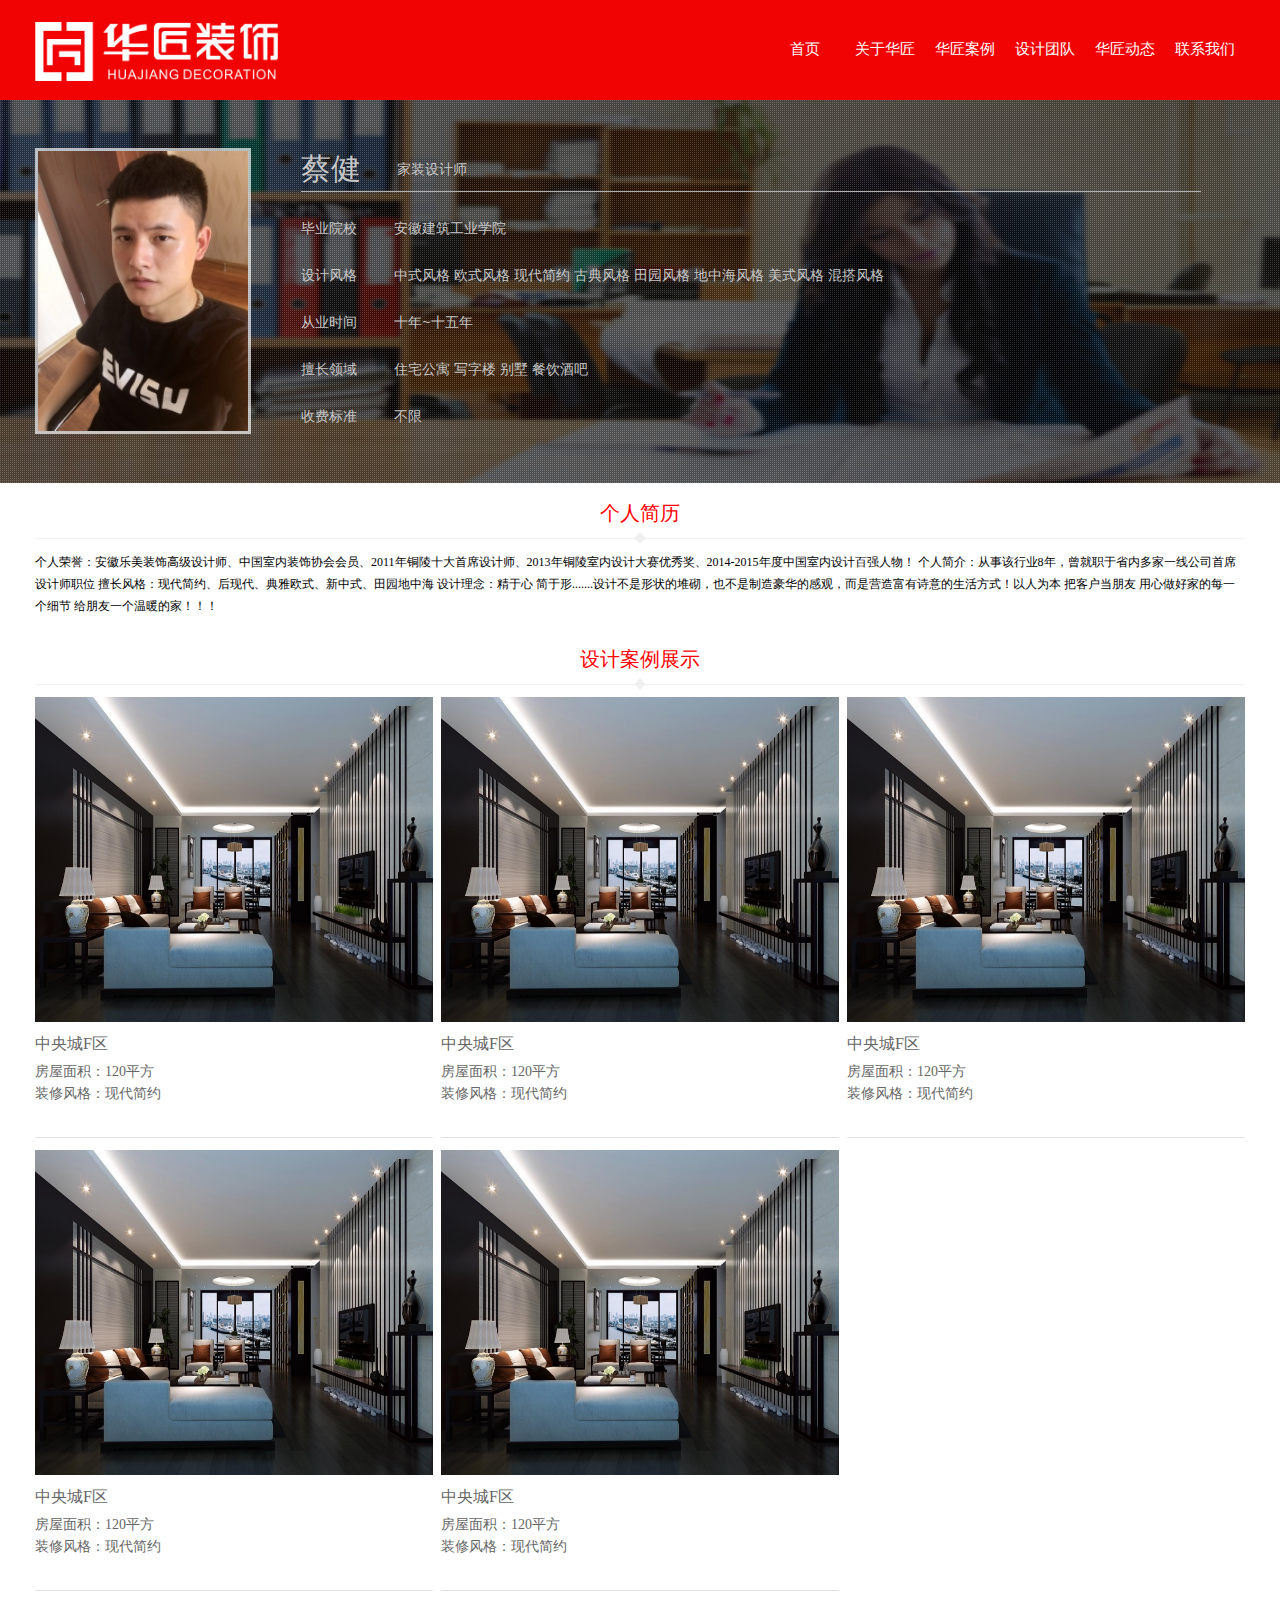
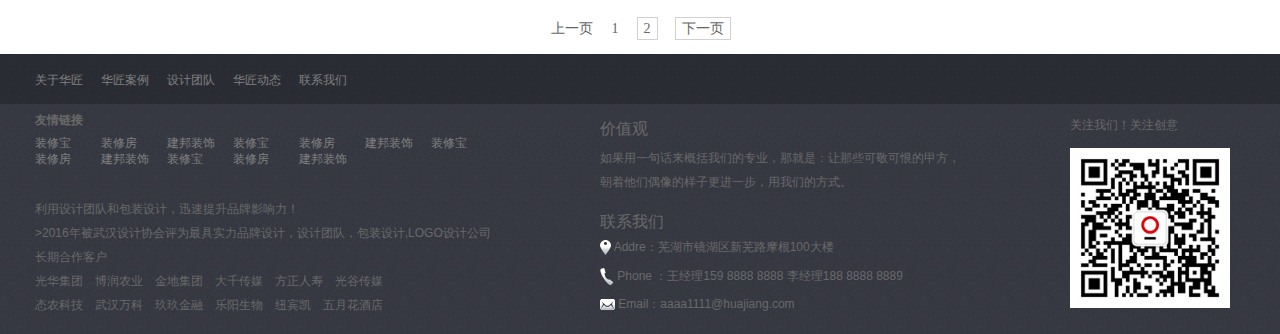
<file: huajiang/designer.html>
<!DOCTYPE html>
<html lang="en">
<head>
    <meta charset="UTF-8">
    <title>华匠案例</title>
    <link rel="stylesheet" href="css/common.css">
    <script src="js/jquery-3.1.0.min.js"></script>
    <script src="js/common.js"></script>
</head>
<body>
<div class="indexBody">
    <!--header-->
    <div id="webHeader" class="webHeader">
        <div class="webHeaderNav">
            <!-- logo-->
            <div id="webHeaderNavLogo" class="webHeaderNavLogo">
                <a href="#">
                    <img class="logoImg" id="logoImg" title="华匠装饰LOGO" alt="华匠装饰LOGO" src="images/hjlogo.png">
                </a>
            </div>
            <!--logo end-->
            <!--navMenu-->
            <div id="webHeaderNavMenu" class="webHeaderNavMenu left">
                <ul class="headerMenuList">
                    <li class=""><a href="index.html">首页</a></li>
                    <li class=""><a href="about.html">关于华匠</a></li>
                    <li class=""><a href="case.html">华匠案例</a></li>
                    <li class=""><a href="team.html">设计团队</a></li>
                    <li class=""><a href="news.html">华匠动态</a></li>
                    <li class=""><a href="contact.html">联系我们</a></li>
                </ul>
            </div>
            <!--navMenu end-->
        </div>
    </div>
    <!--header end-->
    <!--designer-->
    <div class="main">
        <div class="designerHeader">
            <div class="designerHeaderDott">
                <div class="container">
                    <div class="designerHeaderLeft left">
                        <img src="images/designer/1465973322_2502.jpg" alt="">
                    </div>
                    <!--
                    <div class="designerHeaderRight left">
                        <ul>
                            <li><span>姓名：</span>蔡健</li>
                            <li><span>毕业院校：</span>安徽建筑工业学院</li>
                            <li><span>设计风格：中式风格 欧式风格 现代简约 古典风格 田园风格 地中海风格 美式风格 混搭风格</span>

                            </li>
                            <li><span>设计师类型：</span>
                                家装设计师
                            </li>
                            <li><span>从业时间：</span>
                                十年~十五年
                            </li>
                            <li><span>擅长领域：</span> 住宅公寓 写字楼 别墅 餐饮酒吧 </li>
                            <li><span>收费标准：</span>不限</li>
                        </ul>
                    </div>-->

                    <div class="designerHeaderRight left">
                        <div class="designerHeaderRightTop">
                        <h1 class="left">蔡健</h1>
                        <h4 class="left">家装设计师</h4>
                        </div>
                        <div class="clear"></div>
                        <ul class="designerIntroList">
                            <li>
                                <ul class="designerText">
                                    <li class="designerTextLeft"><b>毕业院校</b></li>
                                    <li>安徽建筑工业学院</li>
                                </ul>
                            </li>
                            <li>
                                <ul class="designerText">
                                    <li class="designerTextLeft"><b>设计风格</b></li>
                                    <li>中式风格 欧式风格 现代简约 古典风格 田园风格 地中海风格 美式风格 混搭风格</li>
                                </ul>
                            </li>
                            <li>
                                <ul class="designerText">
                                    <li class="designerTextLeft"><b>从业时间</b></li>
                                    <li> 十年~十五年</li>
                                </ul>
                            </li>
                            <li>
                                <ul class="designerText">
                                    <li class="designerTextLeft"><b>擅长领域</b></li>
                                    <li> 住宅公寓 写字楼 别墅 餐饮酒吧</li>
                                </ul>
                            </li>
                            <li>
                                <ul class="designerText">
                                    <li class="designerTextLeft"><b>收费标准</b></li>
                                    <li>不限</li>
                                </ul>
                            </li>

                        </ul>
                    </div>

                    <div class="clear"></div>
                </div>
            </div>
        </div>
        <div class="designerIntro">
            <div class="container">
                <div class="container">
                    <span class="designerTeamTitleSpan1">个人简历</span>
                    <span class="designerCaseLine">
                    <span class="designerTeamLineCenter"></span>
                </span>

                </div>
                <div class="introContent">
                    <div class=""><p>个人荣誉：安徽乐美装饰高级设计师、中国室内装饰协会会员、2011年铜陵十大首席设计师、2013年铜陵室内设计大赛优秀奖、2014-2015年度中国室内设计百强人物！
                        个人简介：从事该行业8年，曾就职于省内多家一线公司首席设计师职位 擅长风格：现代简约、后现代、典雅欧式、新中式、田园地中海 设计理念：精于心
                        简于形.......设计不是形状的堆砌，也不是制造豪华的感观，而是营造富有诗意的生活方式！以人为本 把客户当朋友 用心做好家的每一个细节 给朋友一个温暖的家！！！</p>
                    </div>
                </div>
            </div>
        </div>
        <div class="webCasePage ">
            <div class="container">
                <span class="designerTeamTitleSpan1">设计案例展示</span>
                <span class="designerCaseLine">
                    <span class="designerTeamLineCenter"></span>
                </span>

            </div>
            <p class="clear"></p>
            <div class="webCasePageDiv">
                <div class="casePageImgDiv">
                    <a href="caseInfo.html">
                        <img class="casePageImg" src="images/1464414355_8322.jpg" alt="">
                    </a>
                </div>
                <div class="caseIntro">
                    <p class="caseIntroName"><a class="" href="caseInfo.html">中央城F区</a></p>
                    <p class="caseIntroInfo">房屋面积：120平方</p>
                    <p class="caseIntroInfo">装修风格：现代简约</p>
                </div>
            </div>
            <div class="webCasePageDiv">
                <div class="casePageImgDiv">
                    <a href="caseInfo.html">
                        <img class="casePageImg" src="images/1464414355_8322.jpg" alt="">
                    </a>
                </div>
                <div class="caseIntro">
                    <p class="caseIntroName"><a class="" href="caseInfo.html">中央城F区</a></p>
                    <p class="caseIntroInfo">房屋面积：120平方</p>
                    <p class="caseIntroInfo">装修风格：现代简约</p>
                </div>
            </div>
            <div class="webCasePageDiv">
                <div class="casePageImgDiv">
                    <a href="caseInfo.html">
                        <img class="casePageImg" src="images/1464414355_8322.jpg" alt="">
                    </a>
                </div>
                <div class="caseIntro">
                    <p class="caseIntroName"><a class="" href="caseInfo.html">中央城F区</a></p>
                    <p class="caseIntroInfo">房屋面积：120平方</p>
                    <p class="caseIntroInfo">装修风格：现代简约</p>
                </div>
            </div>
            <div class="webCasePageDiv">
                <div class="casePageImgDiv">
                    <a href="caseInfo.html">
                        <img class="casePageImg" src="images/1464414355_8322.jpg" alt="">
                    </a>
                </div>
                <div class="caseIntro">
                    <p class="caseIntroName"><a class="" href="caseInfo.html">中央城F区</a></p>
                    <p class="caseIntroInfo">房屋面积：120平方</p>
                    <p class="caseIntroInfo">装修风格：现代简约</p>
                </div>
            </div>
            <div class="webCasePageDiv">
                <div class="casePageImgDiv">
                    <a href="#">
                        <img class="casePageImg" src="images/1464414355_8322.jpg" alt="">
                    </a>
                </div>
                <div class="caseIntro">
                    <p class="caseIntroName"><a class="" href="#">中央城F区</a></p>
                    <p class="caseIntroInfo">房屋面积：120平方</p>
                    <p class="caseIntroInfo">装修风格：现代简约</p>
                </div>
            </div>

        </div>
        <div class="clear"></div>
        <div id="" class="pageDiv">
            <div class="pagePrev">
                <span>上一页</span></div>
            <div class="pageNo"><span>1</span></div>
            <div class="pageNo"><a hidefocus="true" class="" href="#"><span>2</span></a></div>
            <div class="pageNext"><a hidefocus="true" class="" href="#"><span>下一页</span></a></div>
        </div>
    </div>
    <div class="clear"></div>

    <!--footer-->
    <div id="webFooter" class="webFooter">
        <div class="footerContent">
            <div class="footerNav">
                <ul>
                    <li><a href="">关于华匠</a></li>
                    <li><a href="">华匠案例</a></li>
                    <li><a href="">设计团队</a></li>
                    <li><a href="">华匠动态</a></li>
                    <li><a href="">联系我们</a></li>
                </ul>
            </div>
            <div class="footerLink">
                <div class="footerLinkContent">
                    <p class="footerLinkContentTop">友情链接</p>
                    <ul>
                        <li><a href="">装修宝</a></li>
                        <li><a href="">装修房</a></li>
                        <li><a href="">建邦装饰</a></li>
                        <li><a href="">装修宝</a></li>
                        <li><a href="">装修房</a></li>
                        <li><a href="">建邦装饰</a></li>
                        <li><a href="">装修宝</a></li>
                        <li><a href="">装修房</a></li>
                        <li><a href="">建邦装饰</a></li>
                        <li><a href="">装修宝</a></li>
                        <li><a href="">装修房</a></li>
                        <li><a href="">建邦装饰</a></li>
                    </ul>
                    <div class="clear"></div>
                    <div class="bottomPosition">
                        <p class="footerLinkContentMid">利用设计团队和包装设计，迅速提升品牌影响力！ </p>
                        <p> >2016年被武汉设计协会评为最具实力品牌设计，设计团队，包装设计,LOGO设计公司</p>
                        <p>长期合作客户</p>
                        <p>光华集团　博润农业　金地集团　大千传媒　方正人寿　光谷传媒</p>
                        <p>态农科技　武汉万科　玖玖金融　乐阳生物　纽宾凯　五月花酒店</p>
                    </div>
                    <!-- <p class="footerLinkBottom" style="line-height:2.5em;"><span>
                         <span>©2016 Anato</span>
                         <span style="font-size:13.3333px;line-height:33.3333px;">l</span>
                         <span>e Corporation. All rights reserved.</span></span>
                         <span>皖ICP备00000000号</span></p>-->
                </div>
                <div class="footerValue">
                    <p class="footerValueTitle">价值观</p>
                    <p>如果用一句话来概括我们的专业，那就是：让那些可敬可恨的甲方，</p>
                    <p>朝着他们偶像的样子更进一步，用我们的方式。</p>
                    <div class="bottomPosition">
                        <p style="font-size: 16px;">联系我们</p>
                        <p><span><img src="images/ABUIABAEGAAggaHZswUouKXtjAcwCzgQ.png" alt=""></span>
                            Addre：芜湖市镜湖区新芜路摩根100大楼
                        </p>
                        <p><span><img src="images/ABUIABAEGAAgtKbZswUoiYLDswUwDjgS.png" alt=""></span>
                            Phone ：王经理159 8888 8888 李经理188 8888 8889
                        </p>
                        <p><span><img src="images/ABUIABAEGAAgt6jZswUopITfEzAPOAw.png" alt=""></span>
                            Email：aaaa1111@huajiang.com
                        </p>
                        <!--    <p style="margin-top: 20px;">友情链接互换请联系：QQ 6666666</p>-->
                    </div>
                </div>
                <div class="footerWinxin">
                    <p>关注我们！关注创意</p>
                    <img src="images/ABUIABACGAAgprTfuwUoxOKaogMwyAE4yAE.jpg" alt="">
                </div>
            </div>

        </div>
    </div>
    <!--footer End-->
</div>
</body>
</html>
</file>
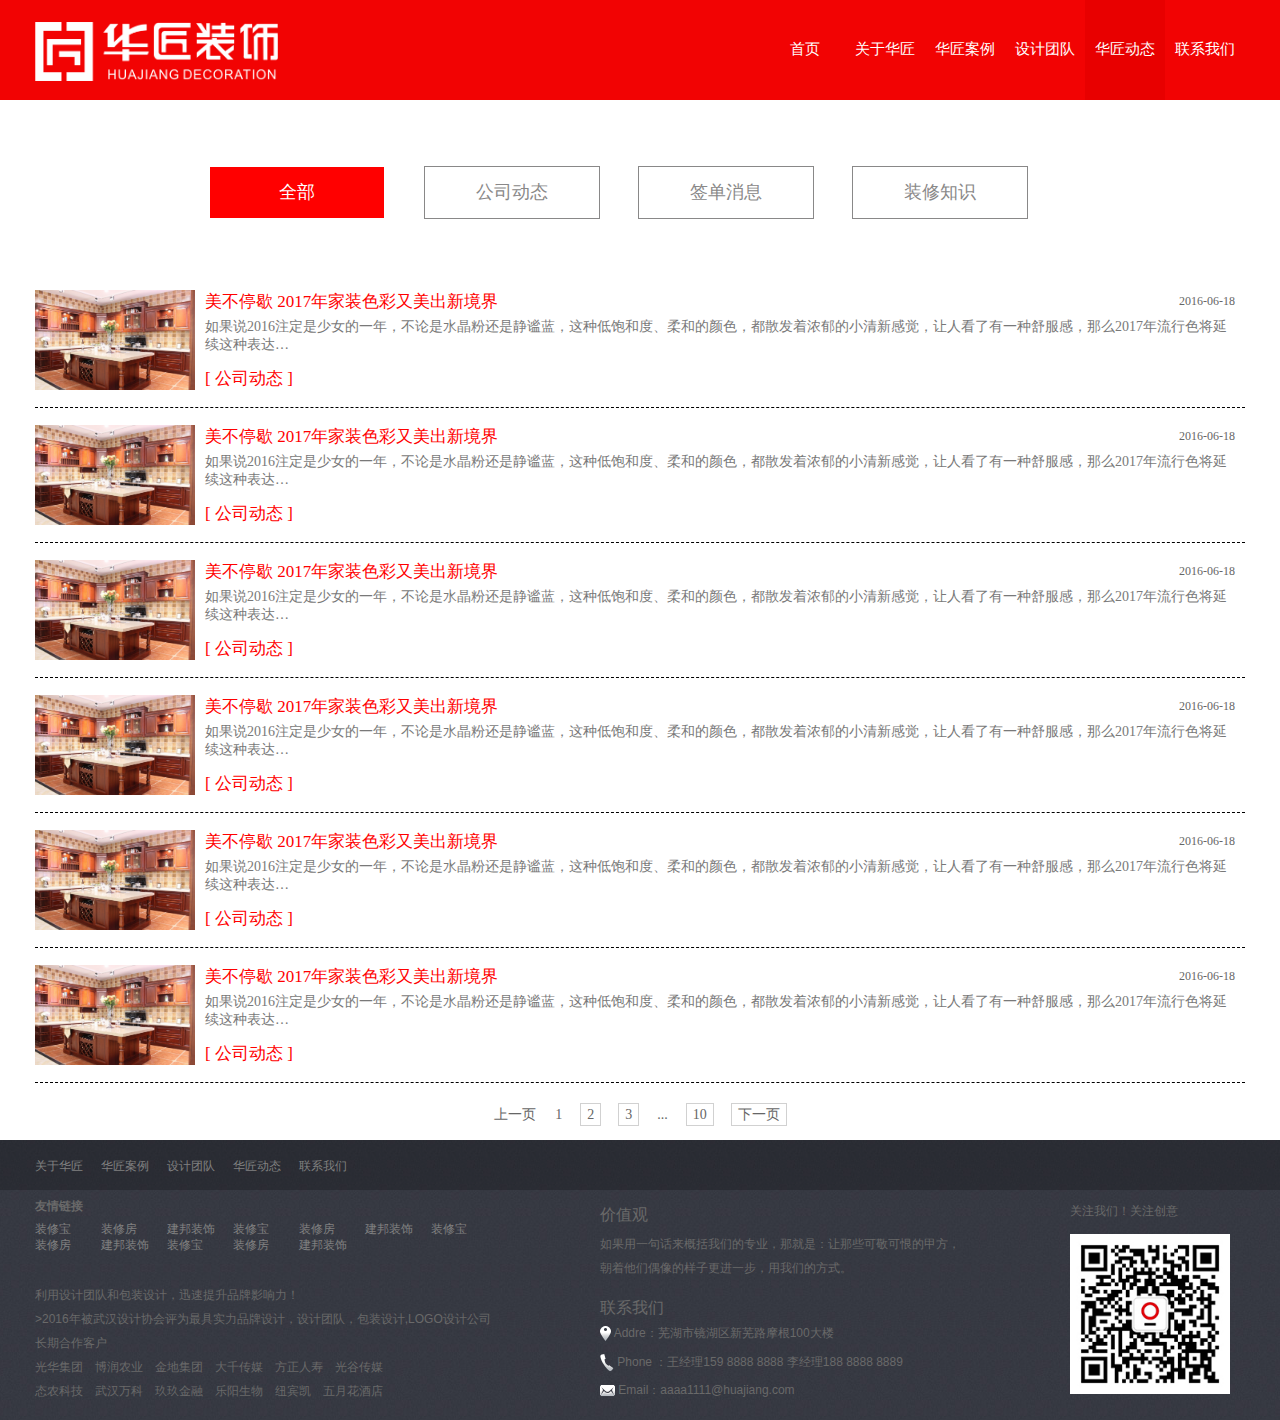
<file: huajiang/news.html>
<!DOCTYPE html>
<html lang="en">
<head>
    <meta charset="UTF-8">
    <title>华匠案例</title>
    <link rel="stylesheet" href="css/common.css">
    <script src="js/jquery-3.1.0.min.js"></script>
    <script src="js/common.js"></script>
</head>
<body>
<div class="indexBody">
    <!--header-->
    <div id="webHeader" class="webHeader">
        <div class="webHeaderNav">
            <!-- logo-->
            <div id="webHeaderNavLogo" class="webHeaderNavLogo">
                <a href="#">
                    <img class="logoImg" id="logoImg" title="华匠装饰LOGO" alt="华匠装饰LOGO" src="images/hjlogo.png">
                </a>
            </div>
            <!--logo end-->
            <!--navMenu-->
            <div id="webHeaderNavMenu" class="webHeaderNavMenu left">
                <ul class="headerMenuList">
                    <li class=""><a href="index.html">首页</a></li>
                    <li class=""><a href="about.html">关于华匠</a></li>
                    <li class=""><a href="case.html">华匠案例</a></li>
                    <li class=""><a href="team.html">设计团队</a></li>
                    <li class="on"><a href="news.html">华匠动态</a></li>
                    <li class=""><a href="contact.html">联系我们</a></li>
                </ul>
            </div>
            <!--navMenu end-->
        </div>
    </div>
    <!--header end-->

    <div class="newsMain">
        <div class="newsNavlist">
            <div class="newsMainNav">
                  <div class=""><a href=""><span class="newsNavOn">全部</span></a></div>
                  <div class=""><a href=""><span>公司动态</span></a></div>
                  <div class=""><a href=""><span>签单消息</span></a></div>
                  <div class=""><a href=""><span>装修知识</span></a></div>
             </div>
        </div>
        <div class="clear"></div>
        <div class="newsMainList">
            <div class="newsListDiv">
                <div class="newsListDivImg">
                    <a href="newsInfo.html"><img src="images/20160816091586538653.jpg" alt=""></a>
                </div>
                <div class="newsListContent">
                    <div class="newsListContentTitle">
                        <a href="newsInfo.html" title="" >美不停歇 2017年家装色彩又美出新境界</a>
                        <span class="newsListContentDate">2016-06-18</span>
                        <div class="clear"></div>
                        <p class="newsListContentArticle ">   如果说2016注定是少女的一年，不论是水晶粉还是静谧蓝，这种低饱和度、柔和的颜色，都散发着浓郁的小清新感觉，让人看了有一种舒服感，那么2017年流行色将延续这种表达…</p>

                    </div>
                    <div class="newsListContentCategory"><a class="" href="">[ 公司动态 ]</a></div>
                </div>
            </div>
            <div class="newsListDiv">
                <div class="newsListDivImg">
                    <a href="newsInfo.html"><img src="images/20160816091586538653.jpg" alt=""></a>
                </div>
                <div class="newsListContent">
                    <div class="newsListContentTitle">
                        <a href="newsInfo.html" title="" >美不停歇 2017年家装色彩又美出新境界</a>
                        <span class="newsListContentDate">2016-06-18</span>
                        <div class="clear"></div>
                        <p class="newsListContentArticle ">   如果说2016注定是少女的一年，不论是水晶粉还是静谧蓝，这种低饱和度、柔和的颜色，都散发着浓郁的小清新感觉，让人看了有一种舒服感，那么2017年流行色将延续这种表达…</p>

                    </div>
                    <div class="newsListContentCategory"><a class="" href="">[ 公司动态 ]</a></div>
                </div>
            </div>
            <div class="newsListDiv">
                <div class="newsListDivImg">
                    <a href="newsInfo.html"><img src="images/20160816091586538653.jpg" alt=""></a>
                </div>
                <div class="newsListContent">
                    <div class="newsListContentTitle">
                        <a href="newsInfo.html" title="" >美不停歇 2017年家装色彩又美出新境界</a>
                        <span class="newsListContentDate">2016-06-18</span>
                        <div class="clear"></div>
                        <p class="newsListContentArticle ">   如果说2016注定是少女的一年，不论是水晶粉还是静谧蓝，这种低饱和度、柔和的颜色，都散发着浓郁的小清新感觉，让人看了有一种舒服感，那么2017年流行色将延续这种表达…</p>

                    </div>
                    <div class="newsListContentCategory"><a class="" href="">[ 公司动态 ]</a></div>
                </div>
            </div>
            <div class="newsListDiv">
                <div class="newsListDivImg">
                    <a href="#"><img src="images/20160816091586538653.jpg" alt=""></a>
                </div>
                <div class="newsListContent">
                    <div class="newsListContentTitle">
                        <a href="#" title="" >美不停歇 2017年家装色彩又美出新境界</a>
                        <span class="newsListContentDate">2016-06-18</span>
                        <div class="clear"></div>
                        <p class="newsListContentArticle ">   如果说2016注定是少女的一年，不论是水晶粉还是静谧蓝，这种低饱和度、柔和的颜色，都散发着浓郁的小清新感觉，让人看了有一种舒服感，那么2017年流行色将延续这种表达…</p>

                    </div>
                    <div class="newsListContentCategory"><a class="" href="">[ 公司动态 ]</a></div>
                </div>
            </div>
            <div class="newsListDiv">
                <div class="newsListDivImg">
                    <a href="#"><img src="images/20160816091586538653.jpg" alt=""></a>
                </div>
                <div class="newsListContent">
                    <div class="newsListContentTitle">
                        <a href="#" title="" >美不停歇 2017年家装色彩又美出新境界</a>
                        <span class="newsListContentDate">2016-06-18</span>
                        <div class="clear"></div>
                        <p class="newsListContentArticle ">   如果说2016注定是少女的一年，不论是水晶粉还是静谧蓝，这种低饱和度、柔和的颜色，都散发着浓郁的小清新感觉，让人看了有一种舒服感，那么2017年流行色将延续这种表达…</p>

                    </div>
                    <div class="newsListContentCategory"><a class="" href="">[ 公司动态 ]</a></div>
                </div>
            </div>
            <div class="newsListDiv">
                <div class="newsListDivImg">
                    <a href="#"><img src="images/20160816091586538653.jpg" alt=""></a>
                </div>
                <div class="newsListContent">
                    <div class="newsListContentTitle">
                        <a href="#" title="" >美不停歇 2017年家装色彩又美出新境界</a>
                        <span class="newsListContentDate">2016-06-18</span>
                        <div class="clear"></div>
                        <p class="newsListContentArticle ">   如果说2016注定是少女的一年，不论是水晶粉还是静谧蓝，这种低饱和度、柔和的颜色，都散发着浓郁的小清新感觉，让人看了有一种舒服感，那么2017年流行色将延续这种表达…</p>

                    </div>
                    <div class="newsListContentCategory"><a class="" href="">[ 公司动态 ]</a></div>
                </div>
            </div>
        </div>
        <div id="" class="pageDiv">
            <div class="pagePrev">
                <span>上一页</span></div>
            <div class="pageNo"><span>1</span></div>
            <div class="pageNo"><a hidefocus="true" class="" href="#"><span>2</span></a></div>
            <div class="pageNo"><a hidefocus="true" class="" href="#"><span>3</span></a></div>
            <div class="pageNo"><span>...</span></div>
            <div class="pageNo"><a hidefocus="true" class="" href="#"><span>10</span></a></div>
            <div class="pageNext"><a hidefocus="true" class="" href="#"><span>下一页</span></a></div>
        </div>
    </div>


    <!--footer-->
    <div id="webFooter" class="webFooter">
        <div class="footerContent">
            <div class="footerNav">
                <ul>
                    <li><a href="">关于华匠</a></li>
                    <li><a href="">华匠案例</a></li>
                    <li><a href="">设计团队</a></li>
                    <li><a href="">华匠动态</a></li>
                    <li><a href="">联系我们</a></li>
                </ul>
            </div>
            <div class="footerLink">
                <div class="footerLinkContent">
                    <p class="footerLinkContentTop" >友情链接</p>
                    <ul>
                        <li><a href="">装修宝</a></li>
                        <li><a href="">装修房</a></li>
                        <li><a href="">建邦装饰</a></li>
                        <li><a href="">装修宝</a></li>
                        <li><a href="">装修房</a></li>
                        <li><a href="">建邦装饰</a></li>
                        <li><a href="">装修宝</a></li>
                        <li><a href="">装修房</a></li>
                        <li><a href="">建邦装饰</a></li>
                        <li><a href="">装修宝</a></li>
                        <li><a href="">装修房</a></li>
                        <li><a href="">建邦装饰</a></li>
                    </ul>
                    <div class="clear"></div>
                    <div class="bottomPosition">
                        <p class="footerLinkContentMid">利用设计团队和包装设计，迅速提升品牌影响力！   </p>
                        <p> >2016年被武汉设计协会评为最具实力品牌设计，设计团队，包装设计,LOGO设计公司</p>
                        <p>长期合作客户</p>
                        <p>光华集团　博润农业　金地集团　大千传媒　方正人寿　光谷传媒</p>
                        <p>态农科技　武汉万科　玖玖金融　乐阳生物　纽宾凯　五月花酒店</p>
                    </div>
                    <!-- <p class="footerLinkBottom" style="line-height:2.5em;"><span>
                         <span>©2016 Anato</span>
                         <span style="font-size:13.3333px;line-height:33.3333px;">l</span>
                         <span>e Corporation. All rights reserved.</span></span>
                         <span>皖ICP备00000000号</span></p>-->
                </div>
                <div class="footerValue">
                    <p class="footerValueTitle">价值观</p>
                    <p>如果用一句话来概括我们的专业，那就是：让那些可敬可恨的甲方，</p>
                    <p>朝着他们偶像的样子更进一步，用我们的方式。</p>
                    <div class="bottomPosition">
                        <p style="font-size: 16px;">联系我们</p>
                        <p><span><img src="images/ABUIABAEGAAggaHZswUouKXtjAcwCzgQ.png" alt=""></span>
                            Addre：芜湖市镜湖区新芜路摩根100大楼
                        </p>
                        <p><span><img src="images/ABUIABAEGAAgtKbZswUoiYLDswUwDjgS.png" alt=""></span>
                            Phone ：王经理159 8888 8888  李经理188 8888 8889
                        </p>
                        <p><span><img src="images/ABUIABAEGAAgt6jZswUopITfEzAPOAw.png" alt=""></span>
                            Email：aaaa1111@huajiang.com
                        </p>
                        <!--    <p style="margin-top: 20px;">友情链接互换请联系：QQ 6666666</p>-->
                    </div>
                </div>
                <div class="footerWinxin">
                    <p>关注我们！关注创意</p>
                    <img src="images/ABUIABACGAAgprTfuwUoxOKaogMwyAE4yAE.jpg" alt="">
                </div>
            </div>

        </div>
    </div>
    <!--footer End-->
</div>
</body>
</html>
</file>
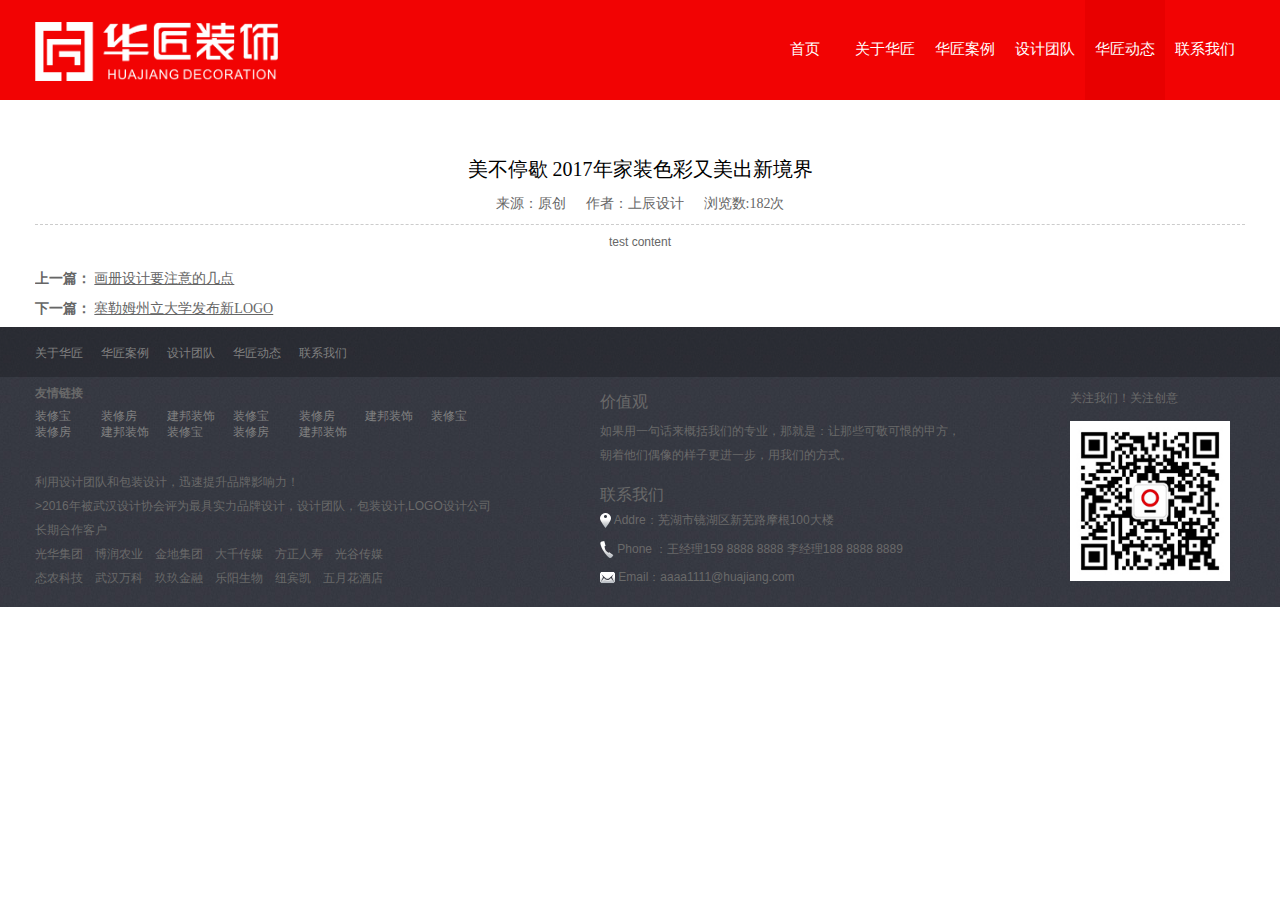
<file: huajiang/newsInfo.html>
<!DOCTYPE html>
<html lang="en">
<head>
    <meta charset="UTF-8">
    <title>华匠案例</title>
    <link rel="stylesheet" href="css/common.css">
    <script src="js/jquery-3.1.0.min.js"></script>
    <script src="js/common.js"></script>
</head>
<body>
<div class="indexBody">
    <!--header-->
    <div id="webHeader" class="webHeader">
        <div class="webHeaderNav">
            <!-- logo-->
            <div id="webHeaderNavLogo" class="webHeaderNavLogo">
                <a href="#">
                    <img class="logoImg" id="logoImg" title="华匠装饰LOGO" alt="华匠装饰LOGO" src="images/hjlogo.png">
                </a>
            </div>
            <!--logo end-->
            <!--navMenu-->
            <div id="webHeaderNavMenu" class="webHeaderNavMenu left">
                <ul class="headerMenuList">
                    <li class=""><a href="index.html">首页</a></li>
                    <li class=""><a href="about.html">关于华匠</a></li>
                    <li class=""><a href="case.html">华匠案例</a></li>
                    <li class=""><a href="team.html">设计团队</a></li>
                    <li class="on"><a href="news.html">华匠动态</a></li>
                    <li class=""><a href="contact.html">联系我们</a></li>
                </ul>
            </div>
            <!--navMenu end-->
        </div>
    </div>
    <!--header end-->

    <div class="widthFull">
        <div class="detailNavlist">
            <div class="detailMainNav">
                  <div class="detailTitle">
                        美不停歇 2017年家装色彩又美出新境界
                  </div>
                  <div class="detailInfo">
                      <span>来源：原创</span><span>作者：上辰设计</span><span>浏览数:182次</span>
                  </div>
             </div>
            <div class="borderLineDashed"></div>
        </div>

        <p class="clear"></p>
        <div class="detailContent">
            <!--content-->
            <div class="wordContent">test content</div>
            <p class="clear"></p>
            <div class="pageControl">
            <div class="pagePro">
                <b>上一篇：</b>
                <a href="#">画册设计要注意的几点</a>
            </div>
            <div class="pageNext">
                <b>下一篇：</b>
                <a href="#">塞勒姆州立大学发布新LOGO</a>
            </div>
            </div>
        </div>

    </div>


    <!--footer-->
    <div id="webFooter" class="webFooter">
        <div class="footerContent">
            <div class="footerNav">
                <ul>
                    <li><a href="">关于华匠</a></li>
                    <li><a href="">华匠案例</a></li>
                    <li><a href="">设计团队</a></li>
                    <li><a href="">华匠动态</a></li>
                    <li><a href="">联系我们</a></li>
                </ul>
            </div>
            <div class="footerLink">
                <div class="footerLinkContent">
                    <p class="footerLinkContentTop" >友情链接</p>
                    <ul>
                        <li><a href="">装修宝</a></li>
                        <li><a href="">装修房</a></li>
                        <li><a href="">建邦装饰</a></li>
                        <li><a href="">装修宝</a></li>
                        <li><a href="">装修房</a></li>
                        <li><a href="">建邦装饰</a></li>
                        <li><a href="">装修宝</a></li>
                        <li><a href="">装修房</a></li>
                        <li><a href="">建邦装饰</a></li>
                        <li><a href="">装修宝</a></li>
                        <li><a href="">装修房</a></li>
                        <li><a href="">建邦装饰</a></li>
                    </ul>
                    <div class="clear"></div>
                    <div class="bottomPosition">
                        <p class="footerLinkContentMid">利用设计团队和包装设计，迅速提升品牌影响力！   </p>
                        <p> >2016年被武汉设计协会评为最具实力品牌设计，设计团队，包装设计,LOGO设计公司</p>
                        <p>长期合作客户</p>
                        <p>光华集团　博润农业　金地集团　大千传媒　方正人寿　光谷传媒</p>
                        <p>态农科技　武汉万科　玖玖金融　乐阳生物　纽宾凯　五月花酒店</p>
                    </div>
                    <!-- <p class="footerLinkBottom" style="line-height:2.5em;"><span>
                         <span>©2016 Anato</span>
                         <span style="font-size:13.3333px;line-height:33.3333px;">l</span>
                         <span>e Corporation. All rights reserved.</span></span>
                         <span>皖ICP备00000000号</span></p>-->
                </div>
                <div class="footerValue">
                    <p class="footerValueTitle">价值观</p>
                    <p>如果用一句话来概括我们的专业，那就是：让那些可敬可恨的甲方，</p>
                    <p>朝着他们偶像的样子更进一步，用我们的方式。</p>
                    <div class="bottomPosition">
                        <p style="font-size: 16px;">联系我们</p>
                        <p><span><img src="images/ABUIABAEGAAggaHZswUouKXtjAcwCzgQ.png" alt=""></span>
                            Addre：芜湖市镜湖区新芜路摩根100大楼
                        </p>
                        <p><span><img src="images/ABUIABAEGAAgtKbZswUoiYLDswUwDjgS.png" alt=""></span>
                            Phone ：王经理159 8888 8888  李经理188 8888 8889
                        </p>
                        <p><span><img src="images/ABUIABAEGAAgt6jZswUopITfEzAPOAw.png" alt=""></span>
                            Email：aaaa1111@huajiang.com
                        </p>
                        <!--    <p style="margin-top: 20px;">友情链接互换请联系：QQ 6666666</p>-->
                    </div>
                </div>
                <div class="footerWinxin">
                    <p>关注我们！关注创意</p>
                    <img src="images/ABUIABACGAAgprTfuwUoxOKaogMwyAE4yAE.jpg" alt="">
                </div>
            </div>

        </div>
    </div>
    <!--footer End-->
</div>
</body>
</html>
</file>
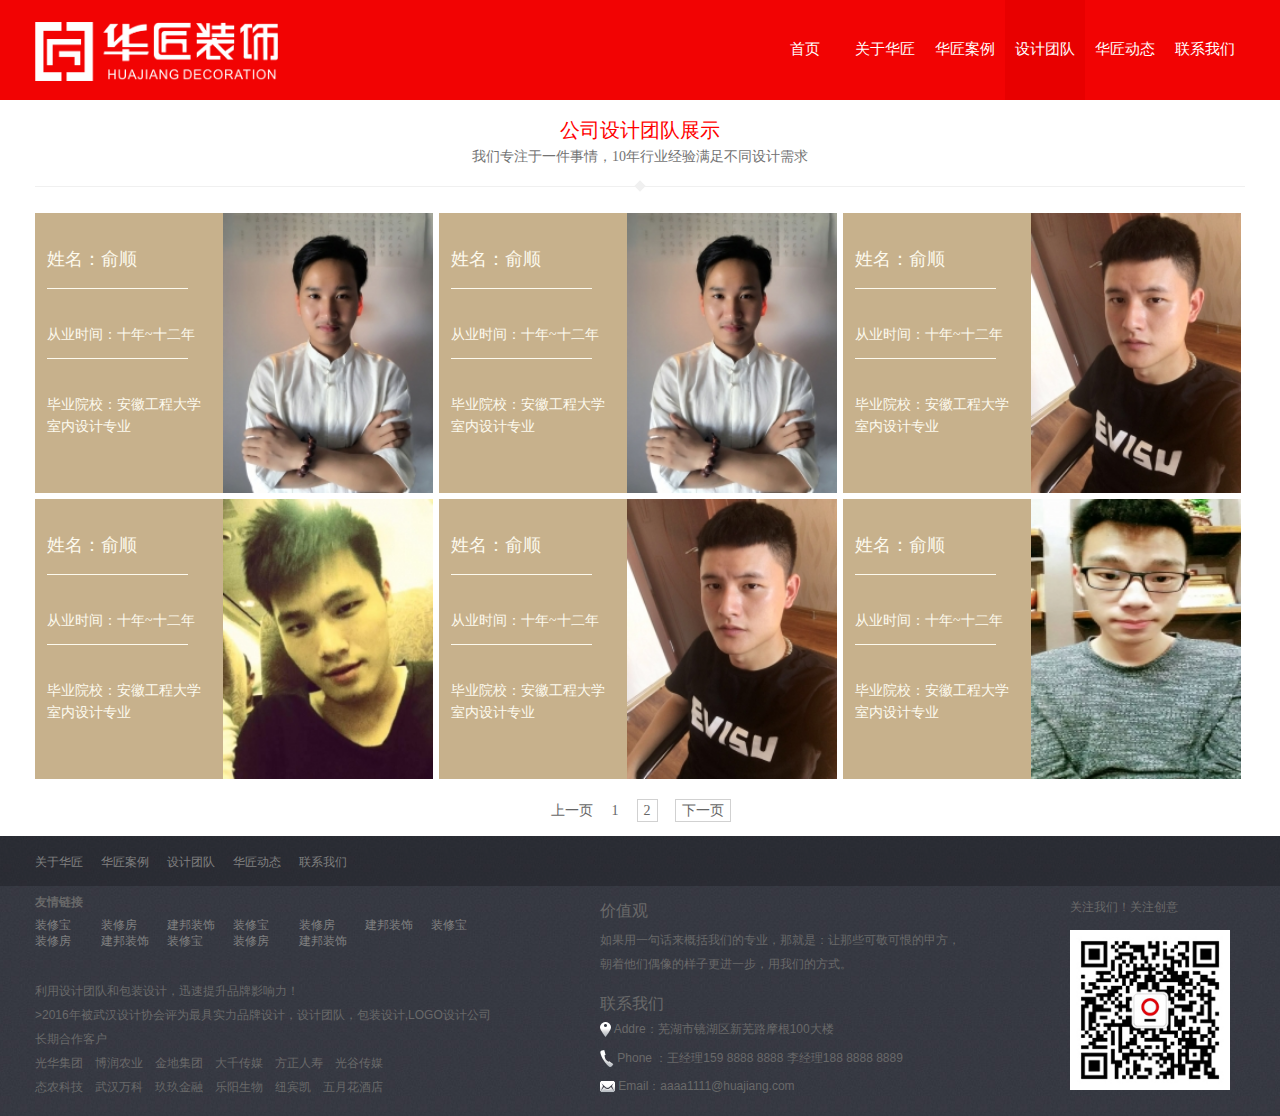
<file: huajiang/team.html>
<!DOCTYPE html>
<html lang="en">
<head>
    <meta charset="UTF-8">
    <title>华匠案例</title>
    <link rel="stylesheet" href="css/common.css">
    <script src="js/jquery-3.1.0.min.js"></script>
    <script src="js/common.js"></script>
</head>
<body>
<div class="indexBody">
    <!--header-->
    <div id="webHeader" class="webHeader">
        <div class="webHeaderNav">
            <!-- logo-->
            <div id="webHeaderNavLogo" class="webHeaderNavLogo">
                <a href="#">
                    <img class="logoImg" id="logoImg" title="华匠装饰LOGO" alt="华匠装饰LOGO" src="images/hjlogo.png">
                </a>
            </div>
            <!--logo end-->
            <!--navMenu-->
            <div id="webHeaderNavMenu" class="webHeaderNavMenu left">
                <ul class="headerMenuList">
                    <li class=""><a href="index.html">首页</a></li>
                    <li class=""><a href="about.html">关于华匠</a></li>
                    <li class=""><a href="case.html">华匠案例</a></li>
                    <li class="on"><a href="team.html">设计团队</a></li>
                    <li class=""><a href="news.html">华匠动态</a></li>
                    <li class=""><a href="contact.html">联系我们</a></li>
                </ul>
            </div>
            <!--navMenu end-->
        </div>
    </div>
    <!--header end-->

    <!--team-->
    <div id="designerAndCase" class="designerAndCase">

        <div class="webTeamPage ">

            <div class="designerTeamTitle">
                <span class="designerTeamTitleSpan1">公司设计团队展示</span>
                <span class="designerTeamTitleSpan2">我们专注于一件事情，10年行业经验满足不同设计需求</span>
                <span class="designerTeamLine">
                    <span class="designerTeamLineCenter"></span>
                </span>
            </div>

            <div class="webTeamListDiv">

                <div class="webTeamPageDiv">
                    <div class="webTeamPageDesignerIntro">
                        <div class="webTeamPageDesignerIntroDiv">
                            <p class="webTeamPageIntroName">姓名：<a class="" href="designer.html" title="俞顺">俞顺</a></p>
                            <p class="whiteLine"></p>
                            <p class="webTeamPageIntroInfo"><span>从业时间：</span><span>十年~十二年</span>  </p>
                            <p class="whiteLine"></p>
                            <p class="webTeamPageIntroInfo"><span>毕业院校：安徽工程大学室内设计专业</span></p>
                        </div>
                    </div>
                    <div class="webTeamPageImgDiv">
                        <a href="designer.html">
                            <img class="webTeamPageImg" src="images/designer/1465979181_2755.jpg" alt="俞顺" title="俞顺">
                        </a>
                    </div>
                </div>
                <div class="webTeamPageDiv">
                    <div class="webTeamPageDesignerIntro">
                        <div class="webTeamPageDesignerIntroDiv">
                            <p class="webTeamPageIntroName">姓名：<a class="" href="designer.html" title="俞顺">俞顺</a></p>
                            <p class="whiteLine"></p>
                            <p class="webTeamPageIntroInfo"><span>从业时间：</span><span>十年~十二年</span>  </p>
                            <p class="whiteLine"></p>
                            <p class="webTeamPageIntroInfo"><span>毕业院校：安徽工程大学室内设计专业</span></p>
                        </div>
                    </div>
                    <div class="webTeamPageImgDiv">
                        <a href="designer.html">
                            <img class="webTeamPageImg" src="images/designer/1465979181_2755.jpg" alt="俞顺" title="俞顺">
                        </a>
                    </div>
                </div>
                <div class="webTeamPageDiv">
                    <div class="webTeamPageDesignerIntro">
                        <div class="webTeamPageDesignerIntroDiv">
                            <p class="webTeamPageIntroName">姓名：<a class="" href="designer.html" title="俞顺">俞顺</a></p>
                            <p class="whiteLine"></p>
                            <p class="webTeamPageIntroInfo"><span>从业时间：</span><span>十年~十二年</span>  </p>
                            <p class="whiteLine"></p>
                            <p class="webTeamPageIntroInfo"><span>毕业院校：安徽工程大学室内设计专业</span></p>
                        </div>
                    </div>
                    <div class="webTeamPageImgDiv">
                        <a href="designer.html">
                            <img class="webTeamPageImg" src="images/designer/1465973322_2502.jpg" alt="俞顺" title="俞顺">
                        </a>
                    </div>
                </div>
                <div class="webTeamPageDiv">
                    <div class="webTeamPageDesignerIntro">
                        <div class="webTeamPageDesignerIntroDiv">
                            <p class="webTeamPageIntroName">姓名：<a class="" href="#" title="俞顺">俞顺</a></p>
                            <p class="whiteLine"></p>
                            <p class="webTeamPageIntroInfo"><span>从业时间：</span><span>十年~十二年</span>  </p>
                            <p class="whiteLine"></p>
                            <p class="webTeamPageIntroInfo"><span>毕业院校：安徽工程大学室内设计专业</span></p>
                        </div>
                    </div>
                    <div class="webTeamPageImgDiv">
                        <a href="#">
                            <img class="webTeamPageImg" src="images/designer/1465977514_9827.jpg" alt="俞顺" title="俞顺">
                        </a>
                    </div>
                </div>
                <div class="webTeamPageDiv">
                    <div class="webTeamPageDesignerIntro">
                        <div class="webTeamPageDesignerIntroDiv">
                            <p class="webTeamPageIntroName">姓名：<a class="" href="#" title="俞顺">俞顺</a></p>
                            <p class="whiteLine"></p>
                            <p class="webTeamPageIntroInfo"><span>从业时间：</span><span>十年~十二年</span>  </p>
                            <p class="whiteLine"></p>
                            <p class="webTeamPageIntroInfo"><span>毕业院校：安徽工程大学室内设计专业</span></p>
                        </div>
                    </div>
                    <div class="webTeamPageImgDiv">
                        <a href="#">
                            <img class="webTeamPageImg" src="images/designer/1465973322_2502.jpg" alt="俞顺" title="俞顺">
                        </a>
                    </div>
                </div>
                <div class="webTeamPageDiv">
                    <div class="webTeamPageDesignerIntro">
                        <div class="webTeamPageDesignerIntroDiv">
                            <p class="webTeamPageIntroName">姓名：<a class="" href="#" title="俞顺">俞顺</a></p>
                            <p class="whiteLine"></p>
                            <p class="webTeamPageIntroInfo"><span>从业时间：</span><span>十年~十二年</span>  </p>
                            <p class="whiteLine"></p>
                            <p class="webTeamPageIntroInfo"><span>毕业院校：安徽工程大学室内设计专业</span></p>
                        </div>
                    </div>
                    <div class="webTeamPageImgDiv">
                        <a href="#">
                            <img class="webTeamPageImg" src="images/designer/1465974253_6906.jpg" alt="俞顺" title="俞顺">
                        </a>
                    </div>
                </div>

            </div>
        </div>
        <div class="clear"></div>
        <div id="" class="pageDiv">
            <div class="pagePrev">
                <span>上一页</span></div>
            <div class="pageNo"><span>1</span></div>
            <div class="pageNo"><a hidefocus="true" class="" href="#"><span>2</span></a></div>
            <div class="pageNext"><a hidefocus="true" class="" href="#"><span>下一页</span></a></div>
        </div>
    </div>
    <div class="clear"></div>

    <!--footer-->
    <div id="webFooter" class="webFooter">
        <div class="footerContent">
            <div class="footerNav">
                <ul>
                    <li><a href="">关于华匠</a></li>
                    <li><a href="">华匠案例</a></li>
                    <li><a href="">设计团队</a></li>
                    <li><a href="">华匠动态</a></li>
                    <li><a href="">联系我们</a></li>
                </ul>
            </div>
            <div class="footerLink">
                <div class="footerLinkContent">
                    <p class="footerLinkContentTop">友情链接</p>
                    <ul>
                        <li><a href="">装修宝</a></li>
                        <li><a href="">装修房</a></li>
                        <li><a href="">建邦装饰</a></li>
                        <li><a href="">装修宝</a></li>
                        <li><a href="">装修房</a></li>
                        <li><a href="">建邦装饰</a></li>
                        <li><a href="">装修宝</a></li>
                        <li><a href="">装修房</a></li>
                        <li><a href="">建邦装饰</a></li>
                        <li><a href="">装修宝</a></li>
                        <li><a href="">装修房</a></li>
                        <li><a href="">建邦装饰</a></li>
                    </ul>
                    <div class="clear"></div>
                    <div class="bottomPosition">
                        <p class="footerLinkContentMid">利用设计团队和包装设计，迅速提升品牌影响力！ </p>
                        <p> >2016年被武汉设计协会评为最具实力品牌设计，设计团队，包装设计,LOGO设计公司</p>
                        <p>长期合作客户</p>
                        <p>光华集团　博润农业　金地集团　大千传媒　方正人寿　光谷传媒</p>
                        <p>态农科技　武汉万科　玖玖金融　乐阳生物　纽宾凯　五月花酒店</p>
                    </div>
                    <!-- <p class="footerLinkBottom" style="line-height:2.5em;"><span>
                         <span>©2016 Anato</span>
                         <span style="font-size:13.3333px;line-height:33.3333px;">l</span>
                         <span>e Corporation. All rights reserved.</span></span>
                         <span>皖ICP备00000000号</span></p>-->
                </div>
                <div class="footerValue">
                    <p class="footerValueTitle">价值观</p>
                    <p>如果用一句话来概括我们的专业，那就是：让那些可敬可恨的甲方，</p>
                    <p>朝着他们偶像的样子更进一步，用我们的方式。</p>
                    <div class="bottomPosition">
                        <p style="font-size: 16px;">联系我们</p>
                        <p><span><img src="images/ABUIABAEGAAggaHZswUouKXtjAcwCzgQ.png" alt=""></span>
                            Addre：芜湖市镜湖区新芜路摩根100大楼
                        </p>
                        <p><span><img src="images/ABUIABAEGAAgtKbZswUoiYLDswUwDjgS.png" alt=""></span>
                            Phone ：王经理159 8888 8888 李经理188 8888 8889
                        </p>
                        <p><span><img src="images/ABUIABAEGAAgt6jZswUopITfEzAPOAw.png" alt=""></span>
                            Email：aaaa1111@huajiang.com
                        </p>
                        <!--    <p style="margin-top: 20px;">友情链接互换请联系：QQ 6666666</p>-->
                    </div>
                </div>
                <div class="footerWinxin">
                    <p>关注我们！关注创意</p>
                    <img src="images/ABUIABACGAAgprTfuwUoxOKaogMwyAE4yAE.jpg" alt="">
                </div>
            </div>

        </div>
    </div>
    <!--footer End-->
</div>
</body>
</html>
</file>
<file: huajiang/css/common.css>
@charset "utf-8";
body, div,iframe, ul, ol, dl, dt, dd, li, dl,h1, h2, h3, h4, table,th, td, input, button, select,textarea {
    margin:0; padding:0;font-style: normal;font:12px/22px "\5B8B\4F53",Arial, Helvetica, sans-serif;zoom:1;
}
ol, ul ,li{list-style: none;}
img {border: 0; vertical-align:middle;}
body{color:#000000;background:#FFF; text-align:center;}
.clear{clear:both;height:1px;width:100%;overflow:hidden; margin-top:-1px;}
div{display:block}
a{text-decoration: none;}
.left{float:left}
.right{float:right}
span,p,a{font-family:微软雅黑;}
.webHeader{
    width:auto;
    height: 100px;
    background-color:#F20303;
    background-size:100% 100%;
    text-align:center;
}
.webHeaderNav{
    margin:0 auto;
    width: 1210px;;
    height:100%;
    position: relative;
}
.webHeaderNavLogo{
    text-align: left;
    position: relative;
    width:270px;
    height:65.25px;
    top: 22px;

 }
.logoImg{
    position: relative;
    left: 0px;
    width:90%;
    height:90%;
}
.webHeaderNavMenu{
    position: absolute;
    width: 590px;
    height: 100%;
    overflow: hidden;
    top: 0;
    right: 0px;
}
.active{
    background: #e80000;
}
.main{
    width: 100%;
}
.headerMenuList{
    float: right;
    position:relative;
    height:100%;
    width: 480px;
}
.headerMenuList li{
    float: left;
    width: 80px;
    text-align: center;
    line-height: 100px;
    height:100%;
}
.headerMenuList li a {
    text-decoration:none;
    outline: none;
    line-height: 40px;
    font-size: 15px;
    font-weight: normal;
    font-family: 微软雅黑;
    text-shadow: none;
    color: #ffffff;
}
.on{
    background: #e80000 !important;
}
.widthFull{
    width:100%;
}
.webBanner{
    width: 100%;
    position: relative;
    height: 520px;
    overflow: hidden;
    margin: 0 auto;
}
.bannerIndex{
    margin: 0 auto;
    position: relative;
    padding-top: 0px;
}
.bannerIndex a {
    width: 100%;
    height: 520px;
    cursor: default;
    overflow: hidden;
    display: block;
    outline: none;
    margin: 0px auto;
    position: relative;
    z-index: 1;
    background-image: url("../images/bannerjump.jpg");
    background-position: 50% 50%;
    background-repeat: no-repeat;
}
.webFlow{
    position: relative;
}
.flow{
    position: relative;
    margin:0 auto;
    height:250px;
}
.flow a{
    position:relative;
    line-height:1.8;
    font-size:12px;
    color:#FF0000;
    text-decoration:none;
}
.flowP{
    position:relative;
    left:20px;
}
 .bannerSpan1{
    position:relative;
    font-size:20px;
    font-family:微软雅黑;
}
 .bannerSpan2{
    line-height:1.8;
    font-size:12px;
 }
 .flowImg{
     height:204px;
     postion:relative;
     margin: 0 auto;
     text-align: center;
     overflow:hidden;
 }
.folwImgIn{
    overflow:hidden;
    display:inline-block;
    height:100%;
    margin: 0 auto;
}
.flowDiv{
    height:100%;
    float:left;
  }
.flowDiv a{
    margin:0 45px;
    display:inline-block;
    width:170px;
    height:170px;
    position:relative;
}
.flowa1{
     background-image: url("../images/ABUIABACGAAgufOjtAUop9jE4QQwqgE4qgE.jpg");
 }
.flowa1:hover{
     background-image: url("../images/ABUIABACGAAgvPOjtAUoyu68jAUwqgE4qgE.jpg");
}
.flowa2{
    background-image: url("../images/ABUIABACGAAgp-ijtAUozPab1gMwqgE4qgE.jpg");
}
.flowa2:hover{
    background-image: url("../images/ABUIABACGAAgsvejtAUo16eRGTCqATiqAQ.jpg");
}
.flowa3{
    background-image: url("../images/ABUIABACGAAgrvqjtAUoqdfMzwIwqgE4qgE.jpg");
}
.flowa3:hover{
    background-image: url("../images/ABUIABACGAAgufqjtAUo59vxoAQwqgE4qgE.jpg");
}
.flowa4{
    background-image: url("../images/ABUIABACGAAgx-2jtAUooYyP2gUwqgE4qgE.jpg");
}
.flowa4:hover{
    background-image: url("../images/ABUIABACGAAg1f2jtAUon7ae-QQwqgE4qgE.jpg");
}
.flowa5{
    background-image: url("../images/ABUIABACGAAgnIKktAUojqGckAcwqgE4qgE.jpg");
}
.flowa5:hover{
    background-image: url("../images/ABUIABACGAAgiYOktAUo-p3qzwYwqgE4qgE.jpg");
}
.webBook1{
    position: relative;
    margin: 0 auto;
    text-align: center;
    width:100%;
    height:340px;
    background-image: url("../images/ABUIABACGAAg-dLwrgUonubNUDCDDzjRAg.jpg");
}
.webBook2{
    position: relative;
    width:100%;
    height:500px;
    background-image: url("../images/ABUIABACGAAggqjYswUorO-6wwIwgA849AM.jpg");
}
.book1In{
    width:1040px;
    margin: 0 auto;
    height: 331px;
    overflow-y: hidden;
}
.bookInContent{
    position: relative;
    top:30px;
}
.book2In{
    width:1210px;
    height:500px;
    margin:0 auto;
}
.bookImg1{
    width:156px;
    height:158px;
    position:relative;
    float:left;
    left:200px;
    top:102px;
    background-image: url("../images/ABUIABAEGAAgpZHlswUoqLjv2QQwnAE4ngE.png");
}
.bookImg2{
    width:300px;
    height:300px;
    float:left;
    position:relative;
    left:350px;
    top:100px;
    background-image: url("../images/ABUIABAEGAAgo96lswUo-Mq70QYwrAI4rAI.png");
}
.bookImg3{
    width:156px;
    height:158px;
    position:relative;
    float:left;
    left:500px;
    top:215px;
    background-image: url("../images/ABUIABAEGAAgvOGlswUorJvC6wQwnAE4ngE.png");
}
.bookImg1:hover{
    background-image: url("../images/ABUIABAEGAAgoOulswUovvypowUwnAE4ngE.png");
}
.bookImg2:hover{
    background-image: url("../images/ABUIABAEGAAgleWlswUo5YLv6wEwrAI4rAI.png");
}
.bookImg3:hover{
    background-image: url("../images/ABUIABAEGAAgn5PlswUo4PWj1wIwrAI4pwI.png");
}
.book2Text{

    color: #666;
    width:540px;
    height:135.25px;
    position:absolute;
    top:350px;
}
.book2Text h1{

    display: block;
    font-size: 1.8em;
    -webkit-margin-before: 0.67em;
    -webkit-margin-after: 0.67em;
    -webkit-margin-start: 0px;
    -webkit-margin-end: 0px;
    font-weight: bold;
}
.designerAndCase{
    width: 100%;
   }
.webDesigner{
    width:1210px;
    margin: 0 auto;
}
.webCase{
    width: 1226px;
    margin: 0 auto;
}
.webCasePage{
    width: 1218px;
    margin: 0 auto;
}
.webTeamPage{
    width: 1216px;
    margin: 0 auto;
}
.designerTeamTitle{
    margin: 0 auto;
    width: 1210px;
    height:113px;
}
.designerTeamTitleSpan1{
    padding-top: 20px;
    display:block;
    color: #ff0000;
    font-size: 20px;
    line-height: 20px;
    padding-bottom: 10px;
}

.designerTeamTitleSpan2{
    display:block;
    line-height: 14px;
    font-size: 14px;
    color: #737373;
}
.designerTeamLine{
    display: block;
    border-bottom: 1px solid #f0f0f0;
    margin-top: 22px;
    position:relative;
    line-height: 35px;
    color: #666;
    font-size: 14px;
    font-weight: normal;
    text-shadow: none;
}
.designerCaseLine{
    display: block;
    border-bottom: 1px solid #f0f0f0;
    margin-top: 5px;
    position:relative;
    line-height: 35px;
    color: #666;
    font-size: 14px;
    font-weight: normal;
    text-shadow: none;
}
.designerTeamLineCenter{
    background: #f0f0f0;
    transform: rotate(45deg);
    display: block;
    width: 8px;
    height: 8px;
    margin: -4px auto;
    line-height: 35px;
    color: #666;
    font-size: 14px;
    font-weight: normal;
    text-shadow: none;
    white-space: nowrap;
}
.designerTeamContent{
    height:668px;
    width:1210px;
}
.imgDesignerDiv{
    float:left;
    width: 302.5px;
    height: 320px;
    position: relative;
    overflow: hidden;
    text-overflow: ellipsis;
}
.photoLayer{
    width: 302.5px;
    height: 320px;
    text-overflow: ellipsis;
    overflow: hidden;
}
.coverLayer{
    position: absolute;
    top:0px;
    left:0px;
    width: 302.5px;
    height: 320px;
    background:#000
}
.descriptLayer{
    position: absolute;
    top:0px;
    left:0px;
    width: 302.5px;
    height: 320px;
    overflow:hidden;
    text-overflow: ellipsis;
}
.photoDesgigner{
    width: 302.5px;
    height: 320px;
}

.imgDesignerDiv p{
    font-family: "微软雅黑","黑体","新宋体","Arial Unicode MS";
    display: block;
    width: 100%;
    left: 0;
    z-index: 200;
    position: relative;
    color: #FFF;
    text-align: center;
    text-overflow: ellipsis;
    overflow: hidden;
    cursor: pointer;
    top:120px;
    padding: 0;

  }
.designerTeamPersonName{
    margin: 0 0 0.5em 0;
    text-align: center;
    word-wrap: break-word;
    overflow: hidden;
    text-overflow: ellipsis;
    -webkit-box-orient: vertical;
    display: -webkit-box;
    -webkit-line-clamp: 3;
    font-size: 16px;
    font-weight: 500;

}
.designerTeamPersonStyle{
    margin: 0;
    font-size: 12px;
}
.designerTeamPersonExp{
    margin: 0;
    font-size: 12px;
}
.webCaseDiv{
    margin: 0 8px;
    width:290.5px;
    height:338.5px;
    float:left;
}
.webCasePageDiv{
    margin:0 4px;
    width:398px;
    height:441px;
    float:left;
    margin-bottom: 12px;
}

.caseImg{
    width:290.5px;
    height: 218.5px;
    margin: 0px;
    display:inline;
}
.caseMore{
    margin: 0 auto;
    width: 1210px;
    height:55px;
    margin-top: 10px;
    text-align: center;
}
.caseMoreP{
    text-align: center;
    width: inherit;
    margin: 0 auto;
}
.caseMoreSpan{
    position: relative;
    display:inline-block;
    width:130px;
    height:30px;
}
.caseMoreHoverImg{
    opacity: 1;
    width: 130px;
    height: 30px;
    display: inline;
    border: 0;
    vertical-align: top;
}
.caseMoreJHoverImg{
    margin: 0px;
    position: absolute;
    opacity: 0;
    top: 0;
    left: 0;
    width: 130px;
    height: 30px;

}
.casePageImg{
    width:398px;
    height: 325px;
    margin: 0px;
    display:inline;
}
.caseImg22:hover{
    width:348px;
    height: 290px;
    margin:-25px 0 0 -25px;
    display:inline;
}

.caseImgDiv{
    overflow:hidden;
    width:290.5px;
    height: 218.5px;
}
.casePageImgDiv{
    overflow:hidden;
    width:398px;
    height: 325px;
}
.caseIntro{
    width: 100%;
    display: inline-block;
    border-bottom:1px solid #e1e1e1;
    height:115px;
}
.caseIntroName{
    line-height: 20px;
    height: 20px;
}

.caseIntro a{
    font-size: 16px;
    font-weight: normal;
    text-decoration: none;
    color: #666;
    padding: 0;
    cursor: auto;
    white-space: nowrap;
    text-align: left;
    line-height: 20px;
    float: left;
}
.caseIntroInfo{
    font-size: 14px;
    font-weight: normal;
    text-decoration: none;
    color: #666;
    padding: 0;
    cursor: auto;
    white-space: nowrap;
    text-align: left;
    line-height: 8px;
}
.webNews{
    width: 100%;
    height:350px;
    background: url("../images/ABUIABACGAAgievdswUo06zplwUwgA849AM.jpg");
}
.newsCaseKnowledge{
    margin: 0 auto;
    width: 1210px;
    height: 100%;
    color: #666;
}
.newsCaseKnowledge .order,.newsCaseKnowledge .news,.newsCaseKnowledge .knowledge{
    float:left;
    width: 380px;
    height: 100%;
}
.newsCaseKnowledge .order,.newsCaseKnowledge .news{
    margin-right: 35px;
}

.newsTopLeft{
    text-align: left;
     width:100px;
     height:35px;
    float:left;
    line-height: 35px;
    color: #666;
    font-size: 14px;
    font-weight: normal;
    text-shadow: none;
   }
.newsTopRight{
    text-align: right;
    width:100px;
    height:35px;
    float:right;
}
.newsTopRight a{
    font-size: 12px;
    line-height: 35px;
    color: #666;
    text-decoration: none;
}
.newsList{

}
.orderListDiv{
    width: inherit;
    height:90px;
    margin: 0 0 7px 0;
}
.orderListDivImg{
    width: 80px;
    height:80px;
    float: left;
}
.orderListContent{
    overflow: hidden;
    width: 300px;
    float: left;
    text-align: left;
    color: #9b9b9b;
}
.orderListContent a{
    color: #9b9b9b;
}
.orderListContent p{
    overflow: hidden;
    height: 20px;
    margin: 0 0 0 10px;
}

.orderListDivImg img{
    width: 80px;
    height: 80px;
}

.newsList a{
    text-align: center;
    display:table;
    margin: 0 auto;
    color: #666;
    white-space: normal;
    overflow: auto;
    text-overflow: clip;
}
.newsList li{
    text-align: center;
    margin:0 auto;
    height: 35px;
    line-height:35px;
    border-width: 1px;
    border-style: dashed;
    border-bottom: 0;
    border-left: none;
    border-right: 0;
}
.newsList ul li:first-child{
    border-top:0;
}
.newsListLiActive{
    background: #999;
}
.webFooter{
    width: 100%;
    height: 280px;
    margin: 0;
    padding: 0;
    border-spacing: 0;
    background: #f20303 url(../images/ABUIABAEGAAg08vjtQUoi8joYzAoOMoC2.png) repeat-x top;

}
.footerContent{
    margin: 0 auto;
    width:1210px;
    height: inherit;
}
.footerNav{
    position: relative;
    top:15px;
    width:1210px;
    height: 23px;
    text-align: left;
}
.footerNav ul li a{
    float: left;
    line-height: 22px;
    width:66px;
    height: 16px;
    color: grey;
}
.footerNav ul li a:hover{
    color: #ffffff;
}
.footerLink{
    display: block;
    float: left;
    position: relative;
    top:25px;
    width:1210px;
    height:224px;
}
.footerLinkContent{
    width:565px;
    height:224px;
    float: left;
}
.footerLinkContent p.footerLinkContentTop{
    width: 66px;
    font-weight: bold;
}
.footerLinkContent p.footerLinkContentMid{
    margin-top: 23px;
    width: auto;
}

.footerLinkContent p{
    text-align: left;
    width: auto;
    color: #696969;
    font-family: Arial;
    font-size: 12px;
    line-height: 12px;
    margin-bottom: 6px;
}
.footerValueContact{
    margin-top: 30px;
}
.footerValue p{
    text-align: left;
    width: auto;
    color: #696969;
    font-family: Arial;
    margin-bottom: 6px;
    line-height:12px ;
    font-size: 12px;
}

.footerLinkContent .footerLinkBottom{
    color:#FFFFFF;
    bottom:0px;
    position: absolute;
}
.footerLinkContent ul{
    width: 510px;
}
.footerLinkContent li a{
    text-align: left;
    float: left;
    line-height: 22px;
    width:66px;
    height: 16px;
    color: grey;
}
.footerLinkContent li a:hover{
       color: #ffffff;
}
.footerValue{
    text-align: left;
    width: 470px;
    display: block;
    float: left;
    color: #696969;
    font-family: Arial;
    line-height: 12px;
}
.footerValue .footerValueTitle{
    font-size: 16px;
    font-weight: normal;
    line-height: 22px;
}
.footerWinxin{
    float:left;
    width: 160px;
}
.footerWinxin img{
    width: 160px;
    height:160px;
}
.footerWinxin p{
    text-align: left;
    color: #696969;
}
.bottomPosition{
    position: absolute;
    bottom:9px;
}
.pageDiv{
    text-align: center;
    line-height: 30px;
    color: #666666;
    font-family: 微软雅黑;
    margin: 10px 10px 0 10px;
    height: 30px;
    margin-right: auto;
    margin-left: auto;
    overflow: hidden;
    margin-bottom: 10px;
}
.pageDiv div{
    padding: 5px 7px;
    display: inline;
    line-height: 30px;
}
.pageDiv div span {
    font-size: 14px;
    padding: 3px 1px;
    display: inline;
    line-height: 30px;
    font-weight: normal;
}
.pageDiv div a{
    display: inline;
    font-weight: normal;
    font-size: 14px;
    font-weight: normal;
    border-color: #ccc;
    padding: 3px 5px;
    border: 1px solid #d1d1d1;
    color: #666;
    line-height: 30px;
}
.pageDiv div a:hover{
    color: #fb5b78;
    background-color: #ddd;
}
.newsMain{
    width: 100%;
}
.newsNavlist{
    margin: 0 auto;
    width: 1210px;
    height: 169px;
    line-height: 169px;
}
.newsMainNav{
    margin: 0 auto;
    width: 900px;
    height: 169px;
    line-height: 169px;
}
.newsMainNav div{
    width: 174px;
    height: 169px;
    float: left;
    margin:10px 20px;
    line-height: 169px;
}
.newsMainNav div a span{
    border: 1px solid #898888;
}

.newsMainNav a{
    height:51px;
    line-height:51px;
    color: #ffffff;
    font-size: 18px;
    font-weight: normal;
}
.newsMainNav a span{
    margin: 0 auto;
    line-height:51px;
    text-align:center;
    display:inline-block;
    width:174px;
    height:51px;
    font-weight: normal;
    position:relative;
    background-color: #FFF;
    color: #898888;
}
.newsMainNav a span.newsNavOn{
    border: none;
    background-color: #ff0000;
    color: #ffffff;
}
.newsMainNav a span.newsNavActive{
    border: none;
    background-color: #ff0000;
    color: #ffffff;
}
.newsMainList{
    margin: 0 auto;
    width:1210px;

}
.newsMainList .newsListDiv{
    width:1210px;
    height:117px;
    border-width: 1px;
    border-style: dashed;
    border-top: 0;
    border-left: none;
    border-right: 0;
    margin-bottom: 17px;
}
.newsMainList .newsListDiv .newsListDivImg{
    width: 160px;
    height:100px;
    float: left;
}
.newsMainList .newsListDiv .newsListDivImg img{
    width: 160px;
    height:100px;
    border: none;
}
.newsMainList .newsListDiv .newsListContent{
    width:1035px;
    height:100px;
    float: left;
    padding: 0px 5px 0px 10px;
}
.newsMainList .newsListDiv .newsListContent .newsListContentTitle{

    height: 77px;
}
.newsMainList .newsListDiv .newsListContent  a{
    float:left;
    color: #ff0000;
    font-size: 17px;
    font-weight: normal;
    font-family: 微软雅黑;
    width: auto;
    vertical-align: bottom;
    display: inline-block;
    height: 23px;
    line-height: 23px;
    outline: 0;
    word-break: keep-all;
    white-space: nowrap;
    overflow: hidden;
    text-overflow: ellipsis;
}
.newsMainList .newsListDiv .newsListContent .newsListContentDate{
    width: auto;
    vertical-align: bottom;
    display: inline-block;
    float: right;
    padding: 0 5px 0 5px;
    cursor: default;
    line-height: 23px;
    color: #666;
}
.newsMainList .newsListDiv .newsListContent .newsListContentArticle{
    text-align: left;
    font-size: 14px;
    display: block;
    -webkit-margin-before: 1em;
    -webkit-margin-after: 1em;
    -webkit-margin-start: 0px;
    -webkit-margin-end: 0px;
    margin: 0;
    color: #797979;
    padding: 4px 0 0 0;
    width: auto;
    height: auto;
    line-height: 18px;
    word-wrap: break-word;
    word-break: break-all;
    white-space: normal;
    overflow: visible;

}
.newsMainList .newsListDiv .newsListContent .newsListContentCategory{
    width: auto;
    height: 23px;
    line-height: 23px;
}
.webContactMain{
    margin: 0 auto;
    width:100%;
}
.webContactMain .contactContent{
    width: 1250px;
    margin: 0 auto;
    height: 100%;
}
.webContactMain .contactContent .contactInro{
    width: 1250px;
    margin:50px 0 0 0;
    height: 70px;
    line-height: 70px;

}
.webContactMain .contactContent .contactInro span{
    text-shadow: none;
    text-align: center;
    word-break: keep-all;
    white-space: nowrap;
    text-overflow: ellipsis;
    padding: 0;
    font-weight: normal;
    font-family: "微软雅黑";
    display: block;
    color: #666;
    display: block;
    line-height: 35px;
    font-size: 20px;
}
.webContactMain .contactContent .contactInro span.contactInroDescript{
    line-height: 1;
    font-size: 14px;
    color: #737373;
}
.contactMap{
    width:inherit;
    height:500px;
    margin: 25px 0 10px 0;
}
.contactContentMapDetail{
    text-align:left;
}
.contactContentMapDetail p{
    line-height:2em;
    color: #666;
    margin: 0;
}
.detailNavlist{
    padding: 49px 0 0 0;
    margin: 0 auto;
    width: 1210px;
    height: 70px;
    line-height: 70px;
}
.detailMainNav{
    margin: 0 auto;
    width: 900px;
    height: 70px;
    line-height: 70px;
}
.detailTitle{
    line-height: 30px;
    font-size: 20px;
    color: #000;
    font-family: 微软雅黑;
    font-weight: normal;
    float: none;
    width: auto;
    text-align: center;
    margin: 5px 0 5px 0;
}
.detailInfo{
    margin: 5px 0 10px 0;
    width: auto;
    text-align: center;
    padding: 0 10px;
    color: #666;
    font-weight: normal;
    font-family: 微软雅黑;
}
.detailInfo span{
    width: auto;
    float: none;
    display: inline-block;
    padding: 0 10px;
    padding-top: 4px;
    font-size: 14px;
    font-weight: normal;
    font-family: 微软雅黑;
}
.borderLineDashed{
    width: 100%;
    height: 5px;
    border-top-style: dashed;
    border-left: none;
    border-right: 0;
    border-bottom: 0;
    background: 0;
    border-color: #ccc;
    border-width: 1px;
}
.detailContent{
    margin: 0 auto;
    width: 1210px;
    color: #666;
    font-size: 14px;
    font-weight: normal;
    font-family: 微软雅黑;
}
.wordContent{
    width:100%;
}
.pagePro{
    width: 100%;
    height: 30px;
    text-overflow: ellipsis;
    white-space: nowrap;
    overflow: hidden;
}
.pageControl{
    text-align: left;
    height: 60px;

}
.detailContent b{
    font-weight: bold;
    font-size: 14px;
}
.pageControl a{
    color: #666;
    font-size: 14px;
    text-decoration: underline;
}
.banner{
    width:100%;
    height:520px;
}
.bannerAboutA{
    width: 100%;
    height: 520px;
    cursor: default;
    overflow: hidden;
    display: block;
    outline: none;
    margin: 0px auto;
    position: relative;
    z-index: 1;
    background-image: url(../images/ABUIABACGAAgvOHqswUolPu-7AIwgA84iAQ.jpg);
    background-position: 50% 50%;
    background-repeat: no-repeat;
}
.about{
    margin: 0 auto;
    width: 1210px;
    height: 546px;
}
.aboutLeft{
    width:26.5%;
    height:100%;
    float:left;
}
.aboutLeftDiv{
    margin: 0 0 0 60px;
}
.aboutLeftDiv p{
    height:36px;
    line-height: 36px;
    margin: 0 auto;
    text-align:left;
}
.aboutLeftDiv p span{
    font-family:Arial;
    font-size:20px;
    color:#666666;
    line-height:1.8;
}
.aboutLeftDiv p:first-child span{
    color:#FF6666;
}
.aboutMid{
    width:48%;
    height:100%;
    float:left;
}
.aboutMidHeader{
    height: auto;
    line-height: 35px;
    text-shadow: none;
    background: 0;
    width: 100%;
    text-align: left;
    padding: 0 5px;
    font-size: 13px;
    font-weight: bold;
    word-break: keep-all;
    white-space: nowrap;
    text-overflow: ellipsis;
    overflow: visible;
}
.aboutMidHeaderTitle {
    color: #ff3e07;
    font-family: 微软雅黑;
    font-weight: normal;
    font-size: 19px;
    line-height: 35px;
}
.aboutMidContent{
    margin: 0 0 0 5px;
}
.aboutMidContentDiv{
    text-align: left;
    width:100%;
    line-height: 1.8;
    white-space: normal;
    word-wrap: break-word;
    font-weight: normal;
}
.aboutMidContentDiv p{
    font-size: 14px;
    margin: 0 0 2px 0;
    color: #666;
    line-height: inherit;
}
.aboutfont12{
    font-size: 12px;
}
.aboutfont12 p{
    font-size: 12px;
}
.aboutMidContentDiv p span{
    font-family:SimSun;
    font-size:16px;
    line-height: 21.6px;
}
.advantageMidContentDiv p span{
    font-family:SimSun;
    font-size:16px;
    line-height: 21.6px;
}
.aboutDiv{
    width: 1210px;
    margin: 0 auto;
}
.aboutRight{
    width:25.5%;
    height:100%;
    float:left;
}
.aboutRightP{
    margin-top: 42px;
    text-align: right;
}
.aboutRight p{
    text-align: right;
}
.advantage{
    margin: 0 auto;
    width:100%;
    height:417px ;
    background-color: #1a1a1a;
}
.advantage .aboutLeftDiv p:first-child span{
    color: #FF0000;
}
.advantage .aboutLeftDiv p span{
    color: #CCCCCC;
}
.culture{
    margin: 0 auto;
    width:100%;
    height:454px ;
}
.webTeamPageDiv{
    margin:0 3px 6px 3px;
    width:398px;
    height:280px;
    float:left;
}
.webTeamPageDiv a{

}
.webTeamPageDesignerIntro{
    font-size: 14px;
    font-weight: normal;
    color: #FDFAEE;
    margin: 0 auto;
    width: 188px;
    height: 100%;
    float: left;
    background-color: #C7B18C;
    text-align: left;
    overflow: hidden;
}
.webTeamPageDesignerIntroDiv{
    margin: 0 10px 0 12px;

}
.webTeamPageDesignerIntro span{
    margin: 0 auto;
    font-size: 14px;
}
.webTeamPageDesignerIntro a{
    color: #FDFAEE;
}
.webTeamPageDesignerIntro a:hover{
    color: #F20303 ;
}
.whiteLine{
    border-bottom: solid #FDFAEE 1.8px;
    width: 85%;
}
.webTeamPageIntroName{
    margin-top: 35px;
    font-size: 18px;
}
.teamPageImgDiv{
    overflow:hidden;
    width:398px;
    height: 280px;
}
.webTeamPageImg{
    float: right;
    width: 210px;
    height: 280px;
}
.webTeamPageIntroInfo{
    margin-top: 35px;
}
.container{
    width: 1210px;
    margin: 0 auto;
}
.designerHeader{
    text-align: left;
    width: 100%;
    background: url(../images/designerbg.jpg);
    background-size: 100% 100%;
}
.designerHeaderDott{
    background: url(../images/dott.png)repeat 0px 0px;
    padding: 4em 0;
}
.designerHeaderLeft{
    width: 230px;
}
.designerHeaderRight{
    width: 900px;
    padding-left: 3em;
    color: #FFFFFF;
}
.designerHeaderRight h1 {
    width: 10%;
    font-size: 2.5em;
    color: #C7C7C7;
    margin: 10px 0 10px;
    margin-right: 0.2em;
}
.designerHeaderRight h4 {
    font-size: 1.2em;
    color: #C7C7C7;
    margin: 10px 0 10px;
}
.designerHeaderRight li{
    display: inline-block;
    font-size:0.8em;
    color: #fff;
    margin-top: 1em;
    font-weight: 100;

}
ul.designerIntroList .designerTextLeft{
    width: 10%;
}
.designerHeaderRightTop{

    height:1.5em ;
    line-height: 1.5em;
}

ul.designerIntroList{
    list-style-type: disc;
    margin-top: 0;
    border-top: 1px solid #AFAFAF;
    padding-top: 0.1em;
}
ul.designerIntroList li{
    display: block;
}
ul.designerIntroList li ul.designerText li {
    display: inline-block;
    font-size: 1.2em;
    color: #C7C7C7;
    margin-top: 1em;
    font-weight: 100;
}
.designerHeader img{
    border: 3px solid rgba(255, 255, 255, 0.68);
    width: 210px;
    height:280px;
}
.designerIntro{
    margin: 0 auto;
}
.introContent{
    text-align: left;
    width:100%;
}
.introTitle{
    padding-top: 20px;
    display: block;
    color: #ff0000;
    font-size: 20px;
    line-height: 20px;
    text-align: center;
    padding-bottom: 0.2em;
    border-bottom: 3px double #f5f5f5;;
    font-family: "微软雅黑";
}
</file>
